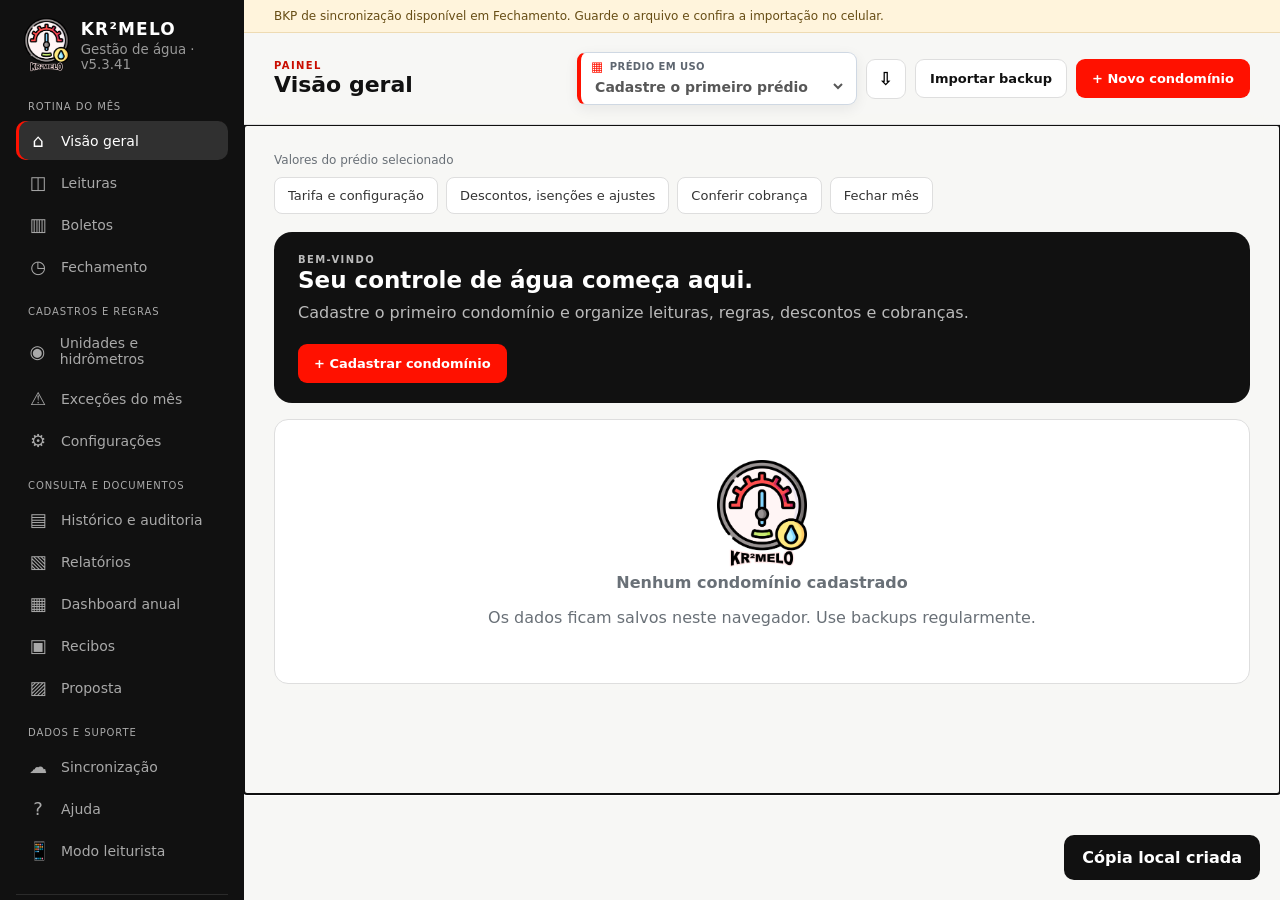
<file: index.html>
<!doctype html>
<html lang="pt-BR">
<head>
  <meta charset="utf-8">
  <meta name="viewport" content="width=device-width,initial-scale=1">
  <meta name="theme-color" content="#111111">
  <meta name="description" content="KR²MELO Gestão de Água — leituras, rateio, boletos, isenções e descontos.">
  <title>KR²MELO · Sincronização por BKP</title>
  <link rel="icon" href="assets/logo.png">
  <link rel="manifest" href="manifest.webmanifest">
  <link rel="stylesheet" href="styles.css">
<link rel="stylesheet" href="preview.css"></head>
<body>
  <div class="app-shell">
    <aside class="sidebar" id="sidebar">
      <a class="brand" href="#dashboard" aria-label="KR²MELO início">
        <img src="assets/logo.png" alt="Logotipo KR²MELO">
        <span><strong>KR²MELO</strong><small>Gestão de água · v5.3.41</small></span>
      </a>
      <nav aria-label="Navegação principal">
        <a href="#dashboard" data-route="dashboard"><span>⌂</span> Visão geral</a>
        <a href="#leituras" data-route="leituras"><span>◫</span> Leituras</a>
        <a href="#fechamento" data-route="fechamento"><span>◷</span> Fechamento</a>
        <a href="#historico" data-route="historico"><span>▤</span> Histórico e auditoria</a>
        <a href="#unidades" data-route="unidades"><span>◉</span> Unidades e hidrômetros</a>
        <a href="#excecoes" data-route="excecoes"><span>⚠</span> Exceções do mês</a>
        <a href="#relatorios" data-route="relatorios"><span>▧</span> Relatórios</a>
        <a href="#proposta" data-route="proposta"><span>▨</span> Proposta</a>
        <a href="#anual" data-route="anual"><span>▦</span> Dashboard anual</a>
        <a href="#recibos" data-route="recibos"><span>▣</span> Recibos</a>
        <a href="#boletos" data-route="boletos"><span>▥</span> Boletos</a>
        <a href="#configuracoes" data-route="configuracoes"><span>⚙</span> Configurações</a>
        <a href="#sincronizacao" data-route="sincronizacao"><span>☁</span> Sincronização</a>
        <a href="#ajuda" data-route="ajuda"><span>?</span> Ajuda</a>
        <a href="./mobile.html"><span>📱</span> Modo leiturista</a>
      </nav>
      <div class="sidebar-foot"><span class="status-dot"></span> Dados neste dispositivo</div>
    </aside>

    <div class="main-area">
      <header class="topbar">
        <button class="menu-btn" id="menuBtn" aria-label="Abrir menu">☰</button>
        <div class="page-heading"><p class="eyebrow" id="pageEyebrow">PAINEL</p><h1 id="pageTitle">Visão geral</h1></div>
        <div class="top-actions">
          <label class="block-picker global-building-picker" title="Troque de prédio sem sair da tela atual"><span><b>▦</b> Prédio em uso</span><select id="blockSelect" aria-label="Selecionar prédio"></select></label>
          <button class="icon-btn" id="exportBtn" title="Baixar backup" aria-label="Baixar backup">⇩</button>
          <button class="secondary" id="importBackupBtn" type="button">Importar backup</button>
          <button class="primary" id="newBlockBtn" type="button">+ Novo condomínio</button>
        </div>
        <nav class="mobile-shortcuts" aria-label="Atalhos no celular">
          <a href="#ajuda" data-mobile-shortcut="help"><span aria-hidden="true">?</span> Ajuda</a>
          <a href="./mobile.html" data-mobile-shortcut="reader"><span aria-hidden="true">📱</span> Leiturista</a>
        </nav>
      </header>
      <main id="app" tabindex="-1"></main>
    </div>
  </div>

  <dialog id="modal"><form method="dialog" id="modalForm"><div id="modalContent"></div></form></dialog>
  <input type="file" id="importInput" accept="application/json" hidden>
  <div class="toast" id="toast" role="status" aria-live="polite"></div>
  <script src="sync.js"></script>
  <script src="financial.js"></script>
  <script src="auditor.js"></script>
  <script src="app.js"></script>
<script src="preview.js"></script></body>
</html>
</file>
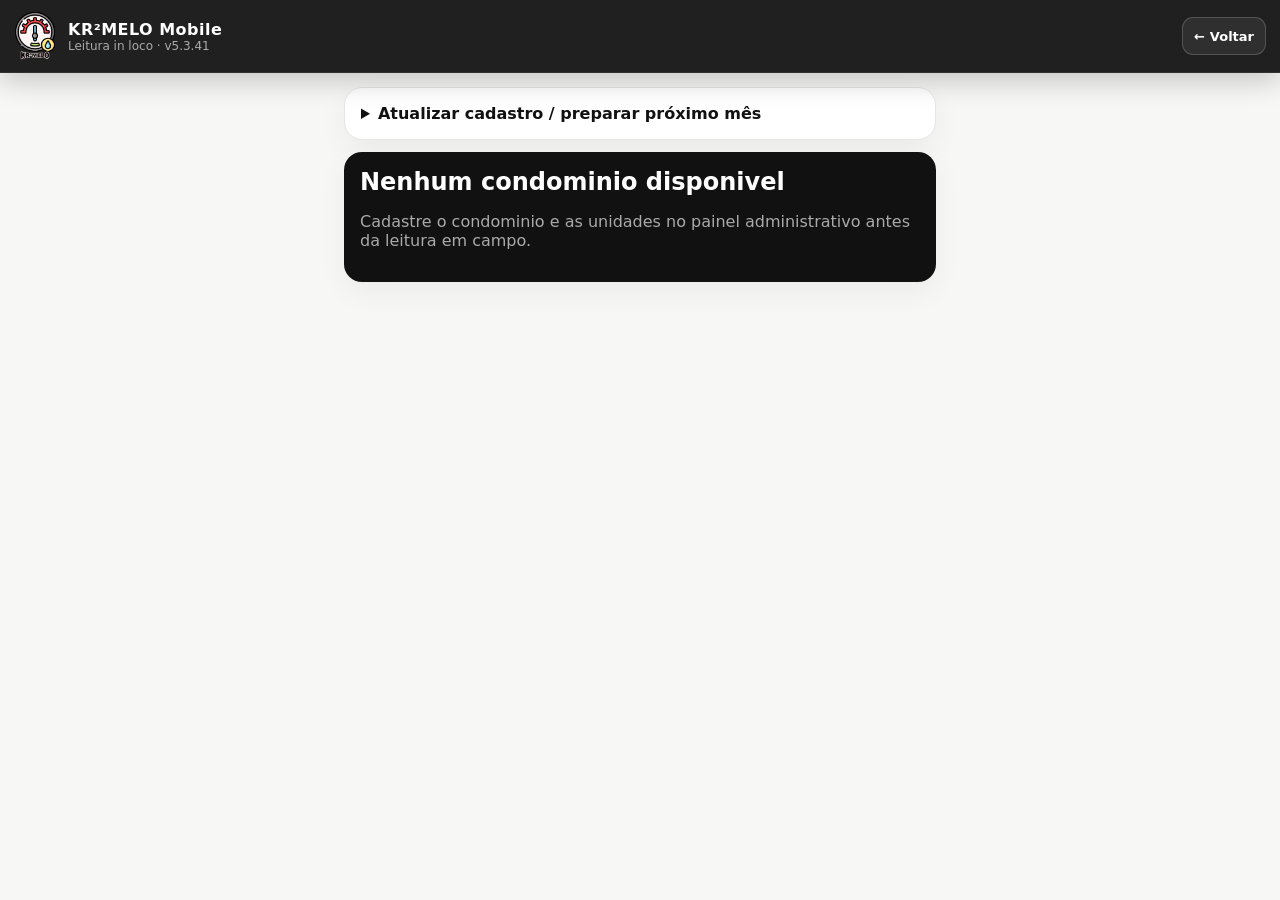
<file: mobile.html>
<!doctype html>
<html lang="pt-BR">
<head>
  <meta charset="utf-8">
  <meta name="viewport" content="width=device-width,initial-scale=1,maximum-scale=1">
  <meta name="theme-color" content="#111111">
  <meta name="description" content="KR²MELO Mobile · Leitura de hidrômetros em campo.">
  <title>KR²MELO Mobile · Leitura in loco v5.3.41</title>
  <link rel="manifest" href="manifest.webmanifest">
  <link rel="icon" href="assets/logo.png">
  <link rel="stylesheet" href="mobile.css">
</head>
<body>
  <header class="m-top">
    <img src="assets/logo.png" alt="KR²MELO">
    <div class="m-title"><strong>KR²MELO Mobile</strong><small>Leitura in loco · v5.3.41</small></div>
    <a class="back-system" href="index.html" aria-label="Voltar para o sistema">← <span>Voltar</span></a>
  </header>
  <main id="mobileApp"></main>
  <input type="file" id="mobileImportInput" accept="application/json,.json" hidden>
  <div class="toast" id="toast" role="status" aria-live="polite"></div>
  <script src="sync.js"></script>
  <script src="financial.js"></script>
  <script src="mobile.js"></script>
</body>
</html>
</file>
<file: styles.css>
:root{
  --red:#ff1100;--red-dark:#c90d00;--ink:#111;--paper:#f7f7f5;--card:#fff;--line:#dedede;
  --muted:#697077;--green:#15966b;--green-soft:#eaf8f1;--amber:#a96900;--amber-soft:#fff5df;
  --danger-soft:#fff0ef;--blue:#176eb0;--blue-soft:#eaf4fd;--shadow:0 12px 35px rgba(17,17,17,.08);
  font-family:Inter,ui-sans-serif,system-ui,-apple-system,"Segoe UI",sans-serif;color:var(--ink);background:var(--paper)
}
*{box-sizing:border-box}body{margin:0;min-width:320px;background:var(--paper)}button,input,select,textarea{font:inherit}button{cursor:pointer}.app-shell{display:grid;grid-template-columns:244px minmax(0,1fr);min-height:100vh}.sidebar{position:sticky;top:0;height:100vh;background:var(--ink);color:#fff;padding:26px 16px;display:flex;flex-direction:column}.brand{display:flex;align-items:center;gap:12px;color:#fff;text-decoration:none;padding:0 8px 26px}.brand img{width:45px;height:54px;object-fit:contain}.brand strong{font-size:17px;letter-spacing:.07em}.brand small{display:block;color:#999;margin-top:3px}.sidebar nav{display:grid;gap:6px}.sidebar nav a{color:#a9a9a9;text-decoration:none;padding:11px 13px;border-radius:10px;display:flex;gap:13px;align-items:center;font-weight:700;font-size:14px}.sidebar nav a:hover,.sidebar nav a.active{color:#fff;background:#282828}.sidebar nav a.active{box-shadow:inset 3px 0 var(--red)}.sidebar nav span{font-size:18px;width:20px;text-align:center}.sidebar-foot{margin-top:auto;padding:14px 9px;color:#888;font-size:12px;border-top:1px solid #2b2b2b}.status-dot{display:inline-block;width:7px;height:7px;background:#53d99f;border-radius:50%;margin-right:7px}.main-area{min-width:0}.topbar{height:92px;background:rgba(247,247,245,.94);backdrop-filter:blur(12px);border-bottom:1px solid var(--line);padding:16px 30px;display:flex;align-items:center;gap:18px;position:sticky;top:0;z-index:10}.page-heading{min-width:0}.topbar h1{margin:1px 0 0;font-size:22px}.eyebrow{margin:0;color:var(--red-dark);font-weight:900;letter-spacing:.14em;font-size:10px}.top-actions{margin-left:auto;display:flex;gap:9px;align-items:center}.block-picker{display:grid;font-size:10px;color:var(--muted);gap:2px;background:#fff;border:1px solid var(--line);padding:6px 11px;border-radius:9px}.block-picker select{border:0;background:transparent;font:700 13px inherit;min-width:155px;outline:0}.menu-btn{display:none;background:transparent;border:0;font-size:22px}.primary,.secondary,.danger,.icon-btn,.ghost{border:0;border-radius:9px;font-weight:800;font-size:13px}.primary{background:var(--red);color:#fff;padding:12px 16px}.primary:hover{background:var(--red-dark)}.secondary{background:#fff;border:1px solid var(--line);padding:11px 14px;color:var(--ink)}.danger{background:var(--danger-soft);color:var(--red-dark);padding:11px 14px}.ghost{background:transparent;color:var(--ink);padding:7px 9px}.icon-btn{width:40px;height:40px;background:#fff;border:1px solid var(--line);font-size:18px}.pill{display:inline-flex;align-items:center;gap:5px;border-radius:999px;padding:5px 8px;font-size:11px;font-weight:850;background:#eee;color:#555}.pill.ok{background:var(--green-soft);color:#08724e}.pill.warn{background:var(--amber-soft);color:#815400}.pill.danger{background:var(--danger-soft);color:var(--red-dark)}.pill.info{background:var(--blue-soft);color:var(--blue)}main{padding:28px 30px 64px;max-width:1560px;margin:auto}.hero{background:var(--ink);color:#fff;border-radius:18px;padding:28px 30px;display:flex;justify-content:space-between;align-items:center;gap:18px;overflow:hidden;position:relative}.hero:after{content:"";position:absolute;width:260px;height:260px;border:60px solid var(--red);border-radius:50%;right:-125px;top:-125px;opacity:.88}.hero>div{position:relative;z-index:1}.hero h2{margin:0 0 8px;font-size:27px}.hero p{margin:0;color:#bbb;line-height:1.5}.hero .secondary{position:relative;z-index:1}.metrics{display:grid;grid-template-columns:repeat(4,minmax(0,1fr));gap:14px;margin:16px 0}.metric,.card{background:var(--card);border:1px solid var(--line);border-radius:14px;box-shadow:var(--shadow)}.metric{padding:20px}.metric.red{border-top:3px solid var(--red)}.metric.green{border-top:3px solid var(--green)}.metric .label{color:var(--muted);font-size:11px;font-weight:800;letter-spacing:.035em;text-transform:uppercase}.metric strong{display:block;font-size:24px;margin:10px 0 4px;overflow-wrap:anywhere}.metric small{color:var(--muted);line-height:1.35}.grid-2{display:grid;grid-template-columns:1.45fr 1fr;gap:16px}.grid-3{display:grid;grid-template-columns:repeat(3,1fr);gap:16px}.card{padding:20px}.card-head{display:flex;justify-content:space-between;align-items:center;gap:10px;margin-bottom:16px}.card h3{margin:0;font-size:16px}.muted{color:var(--muted)}.empty{text-align:center;padding:40px;color:var(--muted)}.section-actions{display:flex;justify-content:space-between;align-items:center;gap:12px;margin-bottom:16px}.section-actions h2{margin:0;font-size:20px}.button-row{display:flex;gap:8px;flex-wrap:wrap}.bar-list,.activity,.alert-list{display:grid;gap:10px}.bar-row{display:grid;grid-template-columns:86px minmax(80px,1fr) 72px;align-items:center;gap:12px;font-size:13px}.bar{height:8px;background:#eee;border-radius:99px;overflow:hidden}.bar i{display:block;height:100%;background:var(--red);border-radius:99px}.activity-item{display:grid;grid-template-columns:10px 1fr auto;gap:12px;padding:12px 0;border-bottom:1px solid #eee;align-items:center}.activity-item:last-child{border:0}.activity-item i{width:8px;height:8px;border-radius:50%;background:var(--red)}.activity-item small{color:var(--muted)}.table-wrap{overflow:auto;background:#fff;border:1px solid var(--line);border-radius:14px;box-shadow:var(--shadow)}table{width:100%;border-collapse:collapse;min-width:880px}th{text-align:left;background:#f1f1ef;color:#666;font-size:10px;letter-spacing:.08em;text-transform:uppercase;padding:13px}td{padding:10px 12px;border-top:1px solid #eee;font-size:13px;vertical-align:middle}td input,td select{width:100%;min-width:80px;padding:9px;border:1px solid transparent;border-radius:7px;background:#f5f5f3}td input:focus,td select:focus{outline:2px solid rgba(255,17,0,.2);border-color:var(--red)}tfoot td{font-weight:850;background:#fafafa}.value{font-weight:850;white-space:nowrap}.row-actions{display:flex;gap:6px}.row-actions button{padding:7px 9px}.reading-issue td{background:var(--danger-soft)!important}.reading-issue.warn td{background:var(--amber-soft)!important}.row-alert td{background:#fffbea}.settings,.form-grid{display:grid;grid-template-columns:1fr 1fr;gap:14px}.field{display:grid;gap:6px}.field.full,.form-foot{grid-column:1/-1}.field label,.field>span{font-size:12px;color:var(--muted);font-weight:800}.field input,.field textarea,.field select,dialog input,dialog textarea,dialog select{padding:11px;border:1px solid var(--line);border-radius:8px;background:#fff;width:100%}.field input:focus,.field textarea:focus,.field select:focus{outline:2px solid rgba(255,17,0,.17);border-color:var(--red)}.form-foot{display:flex;justify-content:flex-end;gap:8px;margin-top:6px}.form-note{color:var(--muted);font-size:12px;line-height:1.45}.water-rate-card{border-left:4px solid var(--red);margin-bottom:16px}.water-rate-grid{display:grid;grid-template-columns:1.4fr repeat(4,minmax(0,1fr));gap:14px;align-items:end}.water-rate-grid small{display:block;color:var(--muted);font-size:10px;font-weight:800;text-transform:uppercase;letter-spacing:.05em}.water-rate-grid strong{display:block;font-size:20px;margin-top:5px}.water-rate-grid strong.ok{color:var(--green)}.water-rate-grid strong.bad{color:var(--red-dark)}.water-rate-grid strong.neutral{color:var(--muted)}.info-box{border-left:4px solid var(--blue);background:var(--blue-soft);padding:13px 15px;border-radius:10px;margin:14px 0;color:#174c76;font-size:13px;line-height:1.5}.warning-box{border-left:4px solid #e8a500;background:var(--amber-soft);padding:13px 15px;border-radius:10px;margin:14px 0;color:#775000;font-size:13px;line-height:1.5}.danger-box{border-left:4px solid var(--red);background:var(--danger-soft);padding:13px 15px;border-radius:10px;margin:14px 0;color:#7b150d;font-size:13px;line-height:1.5}.rule-summary{display:flex;gap:10px;flex-wrap:wrap;margin:12px 0}.rule-summary .pill{padding:7px 10px}.adjustment{color:#08724e;font-weight:800}.fine-editor{display:grid;gap:7px}.fine-row{display:grid;grid-template-columns:80px 1.2fr 120px;gap:8px;align-items:center}.history-list{display:grid;gap:12px}.history-row{background:#fff;border:1px solid var(--line);border-radius:13px;padding:18px;display:flex;align-items:center;gap:18px}.history-date{width:54px;height:54px;border-radius:12px;background:var(--ink);color:#fff;display:grid;place-content:center;text-align:center}.history-date strong{font-size:18px}.history-date small{font-size:9px;text-transform:uppercase}.history-data{display:flex;gap:26px;margin-left:auto}.history-data span{display:grid;gap:3px}.history-data small{color:var(--muted)}.history-actions{display:flex;gap:8px}.alert-item{border:1px solid var(--line);border-left:4px solid var(--blue);border-radius:10px;padding:12px}.alert-item.warn{border-left-color:#e9a400;background:#fffaf0}.alert-item.danger{border-left-color:var(--red);background:var(--danger-soft)}.alert-item.ok{border-left-color:var(--green);background:var(--green-soft)}.alert-item strong,.alert-item small{display:block}.alert-item small{margin-top:4px;color:var(--muted)}.close-result{display:grid;grid-template-columns:1fr 1fr;gap:10px;margin:18px 0}.close-result span{border:1px solid var(--line);background:#fafafa;border-radius:10px;padding:12px}.close-result b{display:block;margin-top:4px}.help-grid{display:grid;grid-template-columns:1fr 1fr;gap:16px}.help-card h3{margin-top:0}.help-card p,.help-card li{line-height:1.58}.simple-calc{background:#111;color:#fff;border-radius:14px;padding:18px;margin:12px 0}.resident-note{background:#fff7e6;border:1px solid #ffe1a3;border-radius:12px;padding:14px;margin:12px 0}.billing-controls{margin-bottom:22px}.billing-preview{display:grid;gap:18px}.bill-group-title{font-weight:900;letter-spacing:.08em;text-transform:uppercase;margin:8px 0 0}.cover-sheet{background:#fff;border:1px solid var(--line);box-shadow:var(--shadow);padding:10mm;display:grid;grid-template-rows:1fr 1fr;gap:5mm;aspect-ratio:297/210;position:relative}.cover-half{border:1.5px solid #111;padding:9mm;display:grid;align-content:space-between;position:relative;overflow:hidden}.cover-half:after{content:"";position:absolute;right:-50px;top:-60px;width:150px;height:150px;border:35px solid var(--red);border-radius:50%;opacity:.12}.cover-half header{display:flex;align-items:center;gap:14px}.cover-half header img{width:70px;height:60px;object-fit:contain}.cover-half h1{margin:2px 0 4px;font-size:24px}.cover-half h2{margin:0;font-size:19px}.cover-kv{display:grid;grid-template-columns:repeat(4,1fr);gap:8px;margin-top:10px}.cover-kv span{border:1px solid #ddd;border-radius:8px;padding:8px;font-size:10px}.cover-kv b{display:block;font-size:9px;color:#666;text-transform:uppercase;margin-bottom:4px}.cover-stamp{background:#111;color:#fff;border-radius:12px;padding:10px;display:flex;justify-content:space-between;align-items:center}.cover-stamp strong{font-size:20px}.provider-services{display:grid;grid-template-columns:1fr 1fr;gap:7px;font-size:11px}.provider-services span{border-bottom:1px dotted #aaa;padding-bottom:3px}.cut-line-horizontal{position:absolute;left:0;right:0;top:50%;border-top:1.2px dashed #555}.block-summary-page{background:#fff;border:1px solid var(--line);box-shadow:var(--shadow);padding:12mm;aspect-ratio:297/210;break-after:page;page-break-after:always}.summary-grid{display:grid;grid-template-columns:repeat(4,1fr);gap:12px;margin-top:18px}.summary-grid div{border:1px solid #ddd;border-radius:10px;padding:14px}.summary-grid small{display:block;color:#777;text-transform:uppercase;font-weight:800}.summary-grid strong{display:block;font-size:21px;margin-top:6px}.bill-page{background:#fff;border:1px solid var(--line);box-shadow:var(--shadow);padding:10mm;display:grid;grid-template-columns:1fr 1fr;grid-template-rows:1fr 1fr;gap:3mm;aspect-ratio:297/210;position:relative}.bill-page-group-label{position:absolute;left:5mm;top:2mm;font-size:7pt;font-weight:800;color:#666}.bill-copy{position:relative;border:1.5px solid #111;min-width:0;display:flex;flex-direction:column;font-family:Arial,sans-serif;font-size:7.5px;overflow:hidden}.bill-copy-tag{position:absolute;right:5px;top:23px;font-size:5.5px;color:#666;letter-spacing:.06em}.bill-head{display:grid;grid-template-columns:1.15fr 1fr;background:#e5e5e5;font-size:10px}.bill-head>*{padding:5px 8px}.bill-head strong{border-right:1px dotted #555}.bill-head b{text-align:center}.bill-resident{display:grid;grid-template-columns:1.15fr 1fr;padding:5px 8px;gap:10px}.bill-resident span,.bill-lines span{font-weight:700}.bill-resident strong{font-size:7px}.bill-copy h3{margin:2px 8px 5px;font-size:8.5px;display:flex;justify-content:space-between}.bill-copy h3 b{font-size:10px}.bill-lines{display:grid;grid-template-columns:1.6fr .55fr .65fr;margin:0 8px;line-height:1.38}.bill-lines small{text-align:center}.bill-lines b{text-align:right;border-bottom:1px dotted #777;white-space:nowrap}.bill-total{display:grid;grid-template-columns:1.6fr .55fr .65fr;background:#ddd;padding:4px 8px;margin-top:3px}.bill-total span{text-align:center}.bill-total b{text-align:right}.bill-notes{display:grid;grid-template-columns:42px 1fr;border-top:1px solid #111;border-bottom:1px solid #111;margin-top:4px}.bill-notes>strong{display:grid;place-items:center;background:#ddd;font-size:8px}.bill-notes p{margin:0;padding:2px 6px;border-bottom:1px solid #aaa;font-size:5.5px}.bill-notes p:last-child{border-bottom:0}.bill-copy footer{margin-top:auto;text-align:center;padding:5px 12px 3px}.bill-copy footer div{border-bottom:1px solid #111;height:16px}.bill-copy footer small{font-size:5.5px}.bill-adjustment{color:#0d724f}.receipt-layout{display:grid;grid-template-columns:.9fr 1.1fr;gap:16px}.receipt-preview{font-family:Arial,sans-serif;border:1.5px solid #111;padding:18mm;min-height:440px;position:relative}.receipt-preview h2{text-align:center;margin:0 0 30px;letter-spacing:.16em}.receipt-preview p{line-height:1.8;font-size:15px}.receipt-signature{display:block;max-height:62px;max-width:180px;object-fit:contain;margin:36px auto 0}.receipt-preview footer{text-align:center}.receipt-preview footer div{border-bottom:1px solid #111;max-width:280px;margin:0 auto 6px}.finance-summary{display:grid;grid-template-columns:repeat(6,1fr);gap:10px}.finance-summary div{border:1px solid var(--line);border-radius:10px;padding:12px}.finance-summary small{display:block;color:var(--muted);font-size:10px;text-transform:uppercase;font-weight:800}.finance-summary strong{display:block;margin-top:5px;font-size:18px}.search-card{margin:16px 0}.search-card input{width:100%;padding:12px;border:1px solid var(--line);border-radius:9px;background:#fff}.notice-list{display:grid;gap:8px}.no-print{display:block}dialog{border:0;border-radius:15px;padding:0;width:min(720px,calc(100% - 28px));box-shadow:0 30px 100px #0005}dialog::backdrop{background:#111a;backdrop-filter:blur(3px)}.modal-inner{padding:24px}.modal-inner h2{margin:0 0 6px}.modal-inner>p{color:var(--muted);margin:0 0 18px}.modal-actions{display:flex;justify-content:flex-end;gap:9px;margin-top:20px}.toast{position:fixed;right:20px;bottom:20px;background:var(--ink);color:#fff;padding:13px 18px;border-radius:10px;transform:translateY(110px);opacity:0;transition:.25s;z-index:30;max-width:min(540px,calc(100vw - 40px));font-weight:750}.toast.show{transform:none;opacity:1}.toast.error{background:var(--red-dark)}
@media(max-width:1050px){.finance-summary{grid-template-columns:repeat(3,1fr)}.water-rate-grid{grid-template-columns:1fr 1fr 1fr}.water-rate-grid .field{grid-column:1/-1}}
@media(max-width:900px){.app-shell{grid-template-columns:1fr}.sidebar{position:fixed;z-index:20;width:244px;transform:translateX(-100%);transition:.25s}.sidebar.open{transform:none}.menu-btn{display:block}.topbar{padding:14px 18px}.top-actions .primary{font-size:0}.top-actions .primary:after{content:"+";font-size:18px}.metrics{grid-template-columns:1fr 1fr}.grid-2,.grid-3,.settings,.receipt-layout{grid-template-columns:1fr}main{padding:20px 18px 50px}.bill-page{grid-template-columns:1fr;grid-template-rows:auto;aspect-ratio:auto;padding:12px}.bill-copy{min-height:270px}.cover-sheet,.block-summary-page{aspect-ratio:auto}.cover-kv,.summary-grid{grid-template-columns:1fr 1fr}.history-row{flex-wrap:wrap}.history-data{margin:0;width:100%;justify-content:space-between}}
@media(max-width:560px){.topbar{height:auto;flex-wrap:wrap}.top-actions{width:100%}.block-picker{flex:1}.block-picker select{min-width:0}.metrics,.finance-summary{grid-template-columns:1fr}.hero{padding:23px;align-items:flex-start;flex-direction:column}.hero h2{font-size:22px}.form-grid{grid-template-columns:1fr}.field.full,.form-foot{grid-column:auto}.section-actions{align-items:flex-start;flex-direction:column}.bar-row{grid-template-columns:70px 1fr 55px}.cover-kv,.summary-grid{grid-template-columns:1fr}.history-actions{width:100%}.history-actions button{flex:1}.water-rate-grid{grid-template-columns:1fr}.fine-row{grid-template-columns:1fr}.rule-table td{min-width:130px}}
@media print{@page{size:A4 landscape;margin:8mm}body{background:#fff}.sidebar,.topbar,.no-print,.section-actions button,.row-actions{display:none!important}.app-shell{display:block}main{padding:0;max-width:none}.card,.table-wrap{box-shadow:none}.table-wrap{overflow:visible}table{min-width:0}.cover-sheet{width:281mm;height:194mm;aspect-ratio:auto;padding:0;border:0;box-shadow:none;gap:0;break-after:page;page-break-after:always}.cover-half{border:1.2pt solid #111;margin:0;height:97mm;padding:7mm}.cover-kv span{font-size:7pt}.cover-half h1{font-size:18pt}.cover-half h2{font-size:13pt}.block-summary-page{width:281mm;height:194mm;aspect-ratio:auto;padding:10mm;border:0;box-shadow:none}.summary-grid strong{font-size:17pt}.bill-page{width:281mm;height:194mm;aspect-ratio:auto;padding:0;border:0;box-shadow:none;gap:3mm;grid-template-columns:1fr 1fr;grid-template-rows:1fr 1fr;break-after:page;page-break-after:always}.bill-page:last-child{break-after:auto;page-break-after:auto}.bill-copy{break-inside:avoid}.receipt-preview{border:0;padding:0;min-height:0}.receipt-layout{display:block}.history-actions,.history-row .danger{display:none!important}}


/* ===================== KR²MELO v5.1 — Histórico e operação ===================== */
.tabs{display:flex;flex-wrap:wrap;gap:8px;margin:16px 0}.tab-button{background:#fff;border:1px solid var(--line);padding:10px 13px;border-radius:9px;font:700 13px inherit;cursor:pointer}.tab-button.active{background:var(--ink);border-color:var(--ink);color:#fff}.history-row-v51{align-items:center}.history-row-v51 .history-actions{display:flex;gap:8px;margin-left:16px;flex-wrap:wrap}.analysis-kpis{display:grid;grid-template-columns:repeat(4,1fr);gap:12px;margin:12px 0}.analysis-kpis>div{background:#fafafa;border:1px solid var(--line);border-radius:10px;padding:14px}.analysis-kpis small{display:block;color:var(--muted);font-weight:700;font-size:11px;text-transform:uppercase}.analysis-kpis strong{display:block;font-size:22px;margin-top:5px}.history-chart{display:flex;height:220px;align-items:flex-end;gap:9px;padding:20px 10px 0;border:1px solid var(--line);background:#fafafa;border-radius:12px;overflow-x:auto}.history-bar{height:100%;min-width:46px;display:flex;flex-direction:column;align-items:center;justify-content:flex-end;gap:6px;font-size:10px;color:var(--muted)}.history-bar-fill{width:20px;background:var(--red);border-radius:6px 6px 2px 2px;min-height:4px}.history-bar b{font-size:10px;color:var(--ink)}.compact-field{min-width:240px}.technical-table input,.technical-table select,.finance-table input,.finance-table select{min-width:120px}.snapshot-list{display:grid;gap:6px;margin-top:12px}.snapshot-list small{color:var(--muted);padding:7px 9px;background:#fafafa;border-radius:7px}.alert-item{display:flex;align-items:center;justify-content:space-between;gap:12px}.alert-item>div{display:grid;gap:4px}.alert-list.big{display:grid;gap:10px}.alert-list.big .alert-item{padding:13px;border-left:4px solid var(--line)}.alert-list.big .alert-item.danger{border-left-color:var(--red);background:#fff0ef}.alert-list.big .alert-item.warn{border-left-color:#f0a000;background:#fff8e8}.alert-list.big .alert-item.ok{border-left-color:var(--green);background:#eefaf5}.finance-table .row-actions{white-space:nowrap}.technical-table{min-width:1750px}.finance-table{min-width:1550px}@media(max-width:900px){.analysis-kpis{grid-template-columns:1fr 1fr}.history-row-v51{align-items:flex-start}.history-row-v51 .history-actions{margin:0;width:100%}.compact-field{width:100%}}@media(max-width:560px){.analysis-kpis{grid-template-columns:1fr}.tabs{display:grid;grid-template-columns:1fr 1fr}.tab-button{width:100%}}


/* v5.1.2 — seleção e limpeza segura de leituras */
.reading-bulk-actions{display:flex;align-items:center;justify-content:space-between;gap:14px;margin:0 0 16px;padding:14px 16px}.reading-bulk-actions>div:first-child{display:grid;gap:4px}.reading-bulk-actions small{color:var(--muted);font-size:12px;line-height:1.4}.reading-check{width:44px;text-align:center}.reading-check input{width:17px;height:17px;min-width:0;accent-color:var(--red);cursor:pointer}.reading-bulk-actions button:disabled{cursor:not-allowed;opacity:.48}.table-wrap tr:has(input[data-reading-select]:checked) td{background:#fff8f7}@media(max-width:760px){.reading-bulk-actions{align-items:flex-start;flex-direction:column}.reading-bulk-actions .button-row{width:100%}.reading-bulk-actions .button-row button{flex:1 1 175px}}@media print{.reading-bulk-actions{display:none!important}}

.modal-inner a.secondary{align-items:center;justify-content:center;text-decoration:none}


/* ===================== KR²MELO v5.1.4 — impressão e layout refinados ===================== */
.closing-refresh-status{display:block;margin-top:4px;font-size:11px;font-weight:700;color:var(--green)}
.closing-refresh-status.muted{color:var(--muted);font-weight:600}

/* Boletos: grade de corte explícita e conteúdo distribuído para leitura confortável. */
.bill-page.bill-page-with-cuts{padding:0;gap:0;overflow:hidden;background:#fff;position:relative}
.bill-page-with-cuts .bill-copy{border:0.55pt solid #111;border-radius:0;box-shadow:none;padding:4.8mm 5.2mm 4mm;font-size:8.7px;line-height:1.25;z-index:1;background:#fff}
.bill-page-with-cuts .bill-copy-tag{top:4.6mm;right:5.2mm;font-size:6.3px;letter-spacing:.08em;color:#767676}
.bill-page-with-cuts .bill-head{grid-template-columns:1fr 1.12fr;background:#f0f0f0;font-size:11px;border-bottom:1px solid #111}
.bill-page-with-cuts .bill-head>*{padding:3.1mm 3.5mm}
.bill-page-with-cuts .bill-head b{font-size:9.4px}
.bill-party{display:grid;grid-template-columns:72px 1fr;gap:2px 8px;padding:3mm 0 2.4mm;border-bottom:1px solid #c7c7c7}
.bill-party span{font-size:7.2px;font-weight:900;letter-spacing:.03em;color:#333}
.bill-party strong{font-size:9.1px}
.bill-party small{grid-column:1/-1;font-size:7px;color:#555;font-weight:800}
.bill-reading-grid{display:grid;grid-template-columns:repeat(3,1fr);gap:2mm;padding:3mm 0}
.bill-reading-grid>div{border:1px solid #bdbdbd;border-radius:2mm;padding:2.1mm 2.4mm;background:#fafafa;display:grid;gap:1px}
.bill-reading-grid span{font-size:6.5px;font-weight:900;color:#333}
.bill-reading-grid small{font-size:6.3px;color:#666}
.bill-reading-grid b{font-size:10px;text-align:right;white-space:nowrap}
.bill-charge-list{display:grid;border-top:1px solid #111;border-bottom:1px solid #111}
.bill-charge-line{display:grid;grid-template-columns:1fr auto;gap:6px;align-items:center;padding:1.65mm 0;border-bottom:1px dotted #8f8f8f;font-size:8.2px}
.bill-charge-line:last-child{border-bottom:0}
.bill-charge-line span{font-weight:800}.bill-charge-line b{font-size:8.7px;white-space:nowrap;text-align:right}.bill-charge-line.bill-condo-net{background:#f2f2f2;margin:0 -2mm;padding-left:2mm;padding-right:2mm}.bill-charge-line.bill-adjustment{color:#08724e}
.bill-page-with-cuts .bill-total{grid-template-columns:1fr .86fr auto;align-items:center;margin:2.6mm 0 0;padding:2.25mm 2.5mm;background:#1a1a1a;color:#fff;font-size:9px}
.bill-page-with-cuts .bill-total b{font-size:11.2px;white-space:nowrap;text-align:right}.bill-page-with-cuts .bill-total span{text-align:center;font-size:7px;font-weight:700}
.bill-copy-bottom{margin-top:auto}
.bill-page-with-cuts .bill-notes{margin-top:auto;grid-template-columns:36px 1fr;min-height:12mm;border-color:#111}
.bill-page-with-cuts .bill-notes>strong{font-size:7.5px}.bill-page-with-cuts .bill-notes p{font-size:6.2px;line-height:1.25;padding:1.2mm 2mm}
.bill-page-with-cuts .bill-signature{margin-top:auto;text-align:center;padding-top:6mm}.bill-page-with-cuts .bill-signature div{border-bottom:1px solid #111;height:10mm}.bill-page-with-cuts .bill-signature small{display:block;margin-top:1.5mm;font-size:6.2px;font-weight:800}
.bill-cut-guide{position:absolute;z-index:4;pointer-events:none;color:#555;font:700 6.5pt Arial,sans-serif;letter-spacing:.08em;background:#fff;padding:1mm 1.5mm}
.bill-cut-guide-v{left:50%;top:2mm;bottom:2mm;transform:translateX(-50%);border-left:1.3pt dashed #555;writing-mode:vertical-rl;text-orientation:mixed;display:flex;align-items:center;justify-content:center}
.bill-cut-guide-h{top:50%;left:2mm;right:2mm;transform:translateY(-50%);border-top:1.3pt dashed #555;text-align:center}
.bill-page-with-cuts .bill-page-group-label{z-index:5;background:#fff;padding:0 1.5mm;color:#555}

/* Relatório: tela organizada e versão compacta para uma única A4 retrato. */
.monthly-report{display:grid;gap:12px}.report-print-header{display:flex;justify-content:space-between;align-items:flex-end;gap:18px;padding:4px 2px 2px}.report-print-header h2{margin:3px 0;font-size:22px}.report-print-header p{margin:0;color:var(--muted)}.report-print-meta{display:grid;gap:4px;text-align:right;font-size:12px;color:var(--muted)}.report-print-meta b{color:var(--ink)}.report-table-wrap{margin-top:0!important}.monthly-report-table{min-width:1020px}.report-print-footer{display:none}
@media print{
  .monthly-report{display:block!important;width:194mm!important;min-height:281mm!important;margin:0!important;color:#111!important;font-family:Arial,sans-serif}
  .monthly-report .section-actions{display:none!important}.monthly-report .report-print-header{display:flex!important;padding:0 0 2.2mm!important;border-bottom:1.2pt solid #111!important;margin-bottom:2.2mm!important}.monthly-report .report-print-header .eyebrow{font-size:6.3pt!important}.monthly-report .report-print-header h2{font-size:15pt!important;margin:1mm 0!important}.monthly-report .report-print-header p,.monthly-report .report-print-meta{font-size:7pt!important}.monthly-report .report-print-meta{gap:1.2mm!important}
  .monthly-report .water-rate-card{border:0.8pt solid #111!important;border-left:3pt solid #ff1100!important;border-radius:2mm!important;padding:2.4mm 3mm!important;margin:0 0 2.2mm!important;box-shadow:none!important}.monthly-report .water-rate-card .card-head{margin-bottom:1.7mm!important}.monthly-report .water-rate-card h3{font-size:9pt!important}.monthly-report .water-rate-card .muted{font-size:6.6pt!important}.monthly-report .water-rate-card .pill{font-size:6.3pt!important;padding:1.1mm 1.6mm!important}.monthly-report .water-rate-grid{grid-template-columns:repeat(4,1fr)!important;gap:2mm!important}.monthly-report .water-rate-grid .field{display:none!important}.monthly-report .water-rate-grid>div small{font-size:5.8pt!important}.monthly-report .water-rate-grid>div strong{font-size:8.8pt!important;margin-top:.5mm!important}
  .monthly-report .finance-summary{grid-template-columns:repeat(6,1fr)!important;gap:1.5mm!important;margin:0 0 2.2mm!important}.monthly-report .finance-summary div{border:0.55pt solid #a9a9a9!important;border-radius:1.5mm!important;padding:1.8mm!important}.monthly-report .finance-summary small{font-size:5.3pt!important}.monthly-report .finance-summary strong{font-size:7.7pt!important;margin-top:.7mm!important}
  .monthly-report .report-table-wrap{border:0!important;border-radius:0!important;box-shadow:none!important;overflow:visible!important}.monthly-report .monthly-report-table{width:100%!important;min-width:0!important;table-layout:fixed!important;border-collapse:collapse!important;font-size:5.45pt!important}.monthly-report .monthly-report-table th{font-size:5pt!important;padding:1.25mm .65mm!important;background:#111!important;color:#fff!important;line-height:1.05!important}.monthly-report .monthly-report-table td{padding:1.05mm .65mm!important;font-size:5.45pt!important;line-height:1.05!important;white-space:nowrap!important;overflow:hidden!important;text-overflow:ellipsis!important}.monthly-report .monthly-report-table th:nth-child(1),.monthly-report .monthly-report-table td:nth-child(1){width:10%}.monthly-report .monthly-report-table th:nth-child(2),.monthly-report .monthly-report-table td:nth-child(2){width:17%;white-space:normal!important}.monthly-report .monthly-report-table th:nth-child(n+3),.monthly-report .monthly-report-table td:nth-child(n+3){width:9.125%;text-align:right!important}.monthly-report .monthly-report-table tfoot td{font-size:5.55pt!important;font-weight:900!important;background:#eee!important}.monthly-report .report-print-footer{display:block!important;border-top:.5pt solid #999!important;margin-top:1.5mm!important;padding-top:1mm!important;font-size:5.5pt!important;color:#555!important;text-align:center!important}
  .bill-page.bill-page-with-cuts{width:281mm!important;height:194mm!important;min-height:194mm!important;break-after:page!important;page-break-after:always!important}.bill-page-with-cuts .bill-copy{font-size:8.7pt!important}.bill-page-with-cuts .bill-head{font-size:11pt!important}.bill-page-with-cuts .bill-head b{font-size:9.4pt!important}.bill-party strong{font-size:9.1pt!important}.bill-reading-grid b{font-size:10pt!important}.bill-charge-line{font-size:8.2pt!important}.bill-charge-line b{font-size:8.7pt!important}.bill-page-with-cuts .bill-total{font-size:9pt!important}.bill-page-with-cuts .bill-total b{font-size:11.2pt!important}
}

/* ===================== KR²MELO v5.3.1 — grampo e capas simplificadas ===================== */
.cover-sheet-v531 .cover-front{align-content:center}
.cover-sheet-v531 .cover-front header{margin-bottom:10mm}
.cover-simple-kv{display:grid;grid-template-columns:1fr;gap:7mm;max-width:170mm}
.cover-simple-kv span{border:1.2pt solid #111;border-left:5pt solid var(--red);border-radius:3mm;padding:5mm 7mm;font-size:18pt;background:#fff}
.cover-simple-kv b{display:block;font-size:8.5pt;color:#555;text-transform:uppercase;letter-spacing:.08em;margin-bottom:2mm}
.cover-sheet-v531 .cover-back{align-content:center;text-align:center}
.cover-sheet-v531 .cover-back header{justify-content:center}
.cover-sheet-v531 .cover-back .provider-services{max-width:150mm;margin:8mm auto 0}
.cover-back-inverted{transform:rotate(180deg);transform-origin:center}

.bill-page-with-cuts .bill-copy{
  padding-left:8.5mm!important;
}
.bill-page-with-cuts .bill-copy:before{
  content:"";
  position:absolute;
  left:2.3mm;
  top:8mm;
  bottom:8mm;
  width:3.2mm;
  border-left:1.4pt solid #b9b9b9;
  opacity:.95;
  pointer-events:none;
}
.bill-page-with-cuts .bill-copy:after{
  content:"";
  position:absolute;
  left:1.65mm;
  top:50%;
  width:4.6mm;
  height:4.6mm;
  border:1.2pt solid #b9b9b9;
  border-radius:50%;
  background:#fff;
  transform:translateY(-50%);
  pointer-events:none;
}
.bill-page-with-cuts .bill-copy-tag{right:3.8mm!important}

@media print{
  .cover-sheet-v531 .cover-half{height:97mm!important}
  .cover-sheet-v531 .cover-front{align-content:center!important}
  .cover-simple-kv span{font-size:18pt!important;padding:5mm 7mm!important}
  .cover-simple-kv b{font-size:8.5pt!important}
  .cover-back-inverted{transform:rotate(180deg)!important;transform-origin:center!important}
  .bill-page-with-cuts .bill-copy{padding-left:8.5mm!important}
  .bill-page-with-cuts .bill-copy:before{border-left:1.4pt solid #b9b9b9!important}
}

/* Regra final: mantém a área de grampo mesmo após os perfis compactos de impressão. */
.bill-page-with-cuts .bill-copy{padding-left:8.5mm!important}
.bill-page-with-cuts .bill-copy:before{
  content:""!important;
  position:absolute!important;
  left:2.3mm!important;
  top:8mm!important;
  bottom:8mm!important;
  width:3.2mm!important;
  border-left:1.4pt solid #b9b9b9!important;
  opacity:.95!important;
}
.bill-page-with-cuts .bill-copy:after{
  content:""!important;
  position:absolute!important;
  left:1.65mm!important;
  top:50%!important;
  width:4.6mm!important;
  height:4.6mm!important;
  border:1.2pt solid #b9b9b9!important;
  border-radius:50%!important;
  background:#fff!important;
  transform:translateY(-50%)!important;
}


/* ===================== KR²MELO v5.1.5 — impressão segura de boletos =====================
   A grade usa trilhas com altura rígida e conteúdo compacto; evita que a segunda linha
   cresça além da A4 e seja recortada pelo navegador. */
.bill-page.bill-page-with-cuts{
  display:grid;
  grid-template-columns:repeat(2,minmax(0,1fr));
  grid-template-rows:repeat(2,minmax(0,1fr));
  align-items:stretch;
  justify-items:stretch;
  overflow:hidden;
}
.bill-page-with-cuts .bill-copy{
  min-width:0;
  min-height:0;
  height:100%;
  overflow:hidden;
  padding:3mm 3.8mm 2.5mm;
  line-height:1.12;
}
.bill-page-with-cuts .bill-head{min-height:8.2mm;font-size:9.7px}
.bill-page-with-cuts .bill-head>*{padding:2.2mm 2.7mm}
.bill-page-with-cuts .bill-head b{font-size:8.25px}
.bill-page-with-cuts .bill-copy-tag{top:3.2mm;right:3.8mm;font-size:5.6px}
.bill-party{grid-template-columns:58px minmax(0,1fr);gap:1px 5px;padding:1.7mm 0 1.55mm}
.bill-party span{font-size:6.35px}.bill-party strong{font-size:8.15px;min-width:0;overflow-wrap:anywhere;white-space:normal}.bill-party small{font-size:5.95px}
.bill-reading-grid{gap:1.3mm;padding:1.75mm 0}
.bill-reading-grid>div{min-width:0;padding:1.25mm 1.35mm;border-radius:1.45mm}
.bill-reading-grid span{font-size:5.7px}.bill-reading-grid small{font-size:5.45px}.bill-reading-grid b{font-size:8.6px}
.bill-charge-list{min-height:0}
.bill-charge-line{min-height:4.1mm;gap:4px;padding:.7mm 0;font-size:6.85px;line-height:1.1}
.bill-charge-line span{min-width:0;overflow-wrap:anywhere}.bill-charge-line b{font-size:7.4px}
.bill-charge-line.bill-condo-net{margin:0 -1.35mm;padding-left:1.35mm;padding-right:1.35mm}
.bill-page-with-cuts .bill-total{min-height:7.5mm;margin:1.45mm 0 0;padding:1.35mm 1.55mm;font-size:7.2px}
.bill-page-with-cuts .bill-total span{font-size:5.7px}.bill-page-with-cuts .bill-total b{font-size:9.4px}
.bill-page-with-cuts .bill-notes{min-height:10mm;margin-top:auto;grid-template-columns:27px minmax(0,1fr)}
.bill-page-with-cuts .bill-notes>strong{font-size:6.25px}.bill-page-with-cuts .bill-notes p{font-size:5.05px;line-height:1.12;padding:.75mm 1.25mm;white-space:normal;overflow-wrap:anywhere}
.bill-page-with-cuts .bill-signature{margin-top:auto;padding-top:2.1mm}.bill-page-with-cuts .bill-signature div{height:6.6mm}.bill-page-with-cuts .bill-signature small{margin-top:.9mm;font-size:5.35px}
.bill-cut-guide{z-index:10;font-size:5.8pt;padding:.45mm 1.1mm}
.bill-cut-guide-v{top:0;bottom:0;border-left:1pt dashed #555}
.bill-cut-guide-h{left:0;right:0;border-top:1pt dashed #555}
.bill-page-with-cuts .bill-page-group-label{top:.8mm;left:1.5mm;font-size:5.5pt}

@media print{
  @page{size:A4 landscape;margin:8mm}
  html,body{width:100%;height:auto!important;overflow:visible!important}
  .bill-page.bill-page-with-cuts{
    width:281mm!important;
    height:194mm!important;
    min-height:194mm!important;
    max-height:194mm!important;
    grid-template-columns:repeat(2,minmax(0,1fr))!important;
    grid-template-rows:repeat(2,minmax(0,1fr))!important;
    overflow:hidden!important;
    break-inside:avoid-page!important;
    break-after:page!important;
    page-break-inside:avoid!important;
    page-break-after:always!important;
  }
  .bill-page-with-cuts .bill-copy{
    min-height:0!important;
    height:100%!important;
    overflow:hidden!important;
    padding:3mm 3.8mm 2.5mm!important;
  }
  .bill-page-with-cuts .bill-head{font-size:9.7pt!important}.bill-page-with-cuts .bill-head b{font-size:8.25pt!important}
  .bill-party strong{font-size:8.15pt!important}.bill-reading-grid b{font-size:8.6pt!important}
  .bill-charge-line{font-size:6.85pt!important}.bill-charge-line b{font-size:7.4pt!important}
  .bill-page-with-cuts .bill-total{font-size:7.2pt!important}.bill-page-with-cuts .bill-total b{font-size:9.4pt!important}
}

/* ===================== KR²MELO v5.1.6 — impressão com cores fortes =====================
   Perfil de alto contraste: não depende apenas de áreas preenchidas para manter
   legibilidade quando a impressora reduz ou ignora gráficos de plano de fundo. */
@media print {
  html, body, .bill-page, .bill-copy, .bill-copy * {
    -webkit-print-color-adjust: exact !important;
    print-color-adjust: exact !important;
    color-adjust: exact !important;
  }

  .bill-page.bill-page-with-cuts {
    background: #fff !important;
  }

  .bill-page-with-cuts .bill-copy {
    color: #000 !important;
    border: 1.1pt solid #000 !important;
    background: #fff !important;
  }

  .bill-page-with-cuts .bill-head {
    background: #e4e4e4 !important;
    border-top: 2.2pt solid #ff1100 !important;
    border-bottom: 1.2pt solid #000 !important;
  }
  .bill-page-with-cuts .bill-head strong,
  .bill-page-with-cuts .bill-head b,
  .bill-page-with-cuts .bill-copy-tag {
    color: #000 !important;
    font-weight: 900 !important;
  }

  .bill-party {
    border-bottom: .9pt solid #000 !important;
  }
  .bill-party span,
  .bill-party strong,
  .bill-party small,
  .bill-reading-grid span,
  .bill-reading-grid small,
  .bill-reading-grid b,
  .bill-charge-line span,
  .bill-charge-line b {
    color: #000 !important;
  }
  .bill-party span,
  .bill-reading-grid span,
  .bill-charge-line span {
    font-weight: 900 !important;
  }
  .bill-party strong,
  .bill-reading-grid b,
  .bill-charge-line b {
    font-weight: 900 !important;
  }

  .bill-reading-grid > div {
    background: #f0f0f0 !important;
    border: .8pt solid #111 !important;
  }
  .bill-charge-list {
    border-top: 1.1pt solid #000 !important;
    border-bottom: 1.1pt solid #000 !important;
  }
  .bill-charge-line {
    border-bottom: .55pt dotted #222 !important;
  }
  .bill-charge-line.bill-condo-net {
    background: #dfdfdf !important;
  }
  .bill-charge-line.bill-adjustment,
  .bill-charge-line.bill-adjustment span,
  .bill-charge-line.bill-adjustment b {
    color: #006b42 !important;
    font-weight: 900 !important;
  }

  .bill-page-with-cuts .bill-total {
    background: #111 !important;
    color: #fff !important;
    border: 1.2pt solid #000 !important;
  }
  .bill-page-with-cuts .bill-total strong,
  .bill-page-with-cuts .bill-total span,
  .bill-page-with-cuts .bill-total b {
    color: #fff !important;
    font-weight: 900 !important;
  }

  .bill-page-with-cuts .bill-notes,
  .bill-page-with-cuts .bill-notes > strong {
    border-color: #000 !important;
  }
  .bill-page-with-cuts .bill-notes > strong {
    background: #e5e5e5 !important;
    color: #000 !important;
    font-weight: 900 !important;
  }
  .bill-page-with-cuts .bill-notes p {
    color: #000 !important;
    border-bottom-color: #555 !important;
    font-weight: 700 !important;
  }
  .bill-page-with-cuts .bill-signature div {
    border-bottom: 1.15pt solid #000 !important;
  }
  .bill-page-with-cuts .bill-signature small {
    color: #000 !important;
    font-weight: 900 !important;
  }

  .bill-cut-guide,
  .bill-page-with-cuts .bill-page-group-label {
    color: #000 !important;
    background: #fff !important;
    font-weight: 900 !important;
  }
  .bill-cut-guide-v {
    border-left: 1.45pt dashed #000 !important;
  }
  .bill-cut-guide-h {
    border-top: 1.45pt dashed #000 !important;
  }
}

/* ===================== KR²MELO v5.1.7 — Acesso completo no celular ===================== */
.mobile-shortcuts{display:none}
@media(max-width:900px){
  html,body{overflow-x:hidden}
  .sidebar{
    inset:0 auto 0 0;
    height:100dvh;
    max-height:100dvh;
    max-width:calc(100vw - 32px);
    overflow-y:auto;
    overflow-x:hidden;
    -webkit-overflow-scrolling:touch;
    overscroll-behavior:contain;
    scrollbar-width:thin;
    scrollbar-color:#555 #111;
    padding-bottom:18px;
  }
  .sidebar nav{padding-bottom:14px}
  .sidebar-foot{margin-top:18px;flex:0 0 auto}
  .mobile-shortcuts{
    position:fixed;
    left:12px;
    right:12px;
    bottom:max(12px,env(safe-area-inset-bottom));
    z-index:19;
    display:grid;
    grid-template-columns:1fr 1fr;
    gap:8px;
    padding:8px;
    border:1px solid #d6d6d6;
    border-radius:15px;
    background:rgba(255,255,255,.97);
    box-shadow:0 12px 34px rgba(17,17,17,.18);
    backdrop-filter:blur(10px);
  }
  .mobile-shortcuts a{
    display:flex;
    align-items:center;
    justify-content:center;
    gap:7px;
    min-height:44px;
    border-radius:10px;
    background:#111;
    color:#fff;
    text-decoration:none;
    font-size:13px;
    font-weight:850;
  }
  .mobile-shortcuts a:last-child{background:var(--red)}
  main{padding-bottom:132px}
}
@media print{.mobile-shortcuts{display:none!important}}


/* ===================== KR²MELO v5.2 — Nuvem, reset e dashboard anual ===================== */
.sync-grid,.annual-grid{align-items:start}.sync-hero .pill{display:inline-flex}.annual-controls{display:flex;align-items:end;justify-content:space-between;gap:16px}.annual-controls .field{min-width:180px}.annual-bars{display:grid;gap:13px}.annual-bar-row{display:grid;grid-template-columns:44px 1fr 84px;align-items:center;gap:10px;font-size:13px}.annual-bar{height:12px;background:#ececec;border-radius:99px;overflow:hidden}.annual-bar i{display:block;height:100%;background:var(--red);border-radius:99px}.annual-bar-row>b{text-align:right;font-size:12px}.annual-summary{display:grid;gap:12px;margin:0}.annual-summary div{display:flex;justify-content:space-between;gap:14px;padding:12px;border:1px solid var(--line);border-radius:10px;background:#fafafa}.annual-summary dt{font-weight:700;color:var(--muted)}.annual-summary dd{margin:0;font-weight:900}.sync-setup-card ol{margin:10px 0 0;padding-left:20px;line-height:1.65}.sync-setup-card code{background:#f0f0f0;padding:2px 5px;border-radius:4px}.danger-zone{border:1px solid #f0b2ac;background:#fff4f2;border-radius:11px;padding:14px}.danger-zone p{color:#7d3028;margin:6px 0 12px}.danger-zone ul{margin:10px 0 14px;padding-left:20px;line-height:1.55}.reset-total-card{border-color:#f0b2ac}.reset-total-card .card-head{margin-bottom:10px}.annual-table-card{margin-top:16px}.annual-table td,.annual-table th{white-space:nowrap}
@media(max-width:700px){.annual-controls{display:grid;align-items:stretch}.annual-controls .field{min-width:0}.annual-bar-row{grid-template-columns:38px 1fr 72px}.sync-grid,.annual-grid{grid-template-columns:1fr}.sync-hero{flex-direction:column;align-items:flex-start}.annual-hero .button-row{width:100%}.annual-hero .button-row>*{flex:1}}
@media print{.annual-print-document .hero,.annual-print-document .annual-controls,.annual-print-document .button-row,.annual-print-document .no-print{display:none!important}.annual-print-document{font-family:Arial,sans-serif}.annual-print-document .metrics{grid-template-columns:repeat(4,1fr);gap:5mm;margin:0 0 4mm}.annual-print-document .metric{padding:4mm;box-shadow:none}.annual-print-document .grid-2{grid-template-columns:1fr 1fr;gap:4mm}.annual-print-document .card,.annual-print-document .table-wrap{box-shadow:none}.annual-print-document .annual-bar-row{font-size:9pt;gap:3mm}.annual-print-document .annual-table{min-width:0;font-size:7.6pt}.annual-print-document .annual-table th,.annual-print-document .annual-table td{padding:2.2mm 1.4mm}.annual-print-document .annual-table-card{margin-top:4mm}}


/* ===================== KR²MELO v5.2.1 — Relatórios históricos e recibos em meia A4 ===================== */
.report-period-controls{display:flex;align-items:flex-end;justify-content:flex-end;gap:12px;flex-wrap:wrap}.report-period-field{min-width:300px;margin:0}.report-period-field select{min-width:300px}.report-context-note{display:flex;align-items:center;gap:10px;flex-wrap:wrap;border:1px solid var(--line);border-left:4px solid #1377c8;border-radius:10px;padding:11px 14px;margin:0 0 12px;background:#f7fbff}.report-context-note.current{border-left-color:#168957;background:#f5fcf8}.report-context-note strong{font-size:13px}.report-context-note span{font-size:12px;color:var(--muted)}.report-dates{display:flex;flex-wrap:wrap;gap:8px 16px;padding:10px 12px;border:1px solid var(--line);border-radius:9px;background:#fff;margin:0 0 10px;font-size:12px}.report-coverage-static .water-rate-grid{grid-template-columns:repeat(4,1fr)}
@media(max-width:760px){.report-period-controls{width:100%;align-items:stretch}.report-period-field,.report-period-field select{width:100%;min-width:0}.report-period-controls .button-row{width:100%}.report-period-controls .button-row button{flex:1 1 150px}.report-dates{display:grid;grid-template-columns:1fr}.report-context-note{align-items:flex-start;flex-direction:column}}
@media print{.report-period-controls,.report-context-note{display:none!important}.monthly-report .report-dates{display:flex!important;gap:1.3mm 2.8mm!important;padding:1.2mm 1.6mm!important;border:.45pt solid #aaa!important;border-radius:0!important;margin:0 0 1.8mm!important;font-size:5.7pt!important}.monthly-report .report-dates span{font-size:5.7pt!important}.monthly-report .report-coverage-static .water-rate-grid{grid-template-columns:repeat(4,1fr)!important}.monthly-report .report-coverage-static .water-rate-grid>div{display:block!important}}
.tariff-preview{display:grid;grid-template-columns:repeat(3,1fr);gap:10px}.tariff-preview div{border:1px solid var(--line);border-radius:8px;background:#fafafa;padding:12px;text-align:center}.tariff-preview small{display:block;color:var(--muted);font-weight:800;text-transform:uppercase;font-size:11px}.tariff-preview strong{display:block;margin-top:4px;font-size:18px}@media(max-width:560px){.tariff-preview{grid-template-columns:1fr}}
.proposal-document{width:min(210mm,100%);min-height:297mm;margin:0 auto;background:#fff;border:1px solid var(--line);box-shadow:var(--shadow);padding:18mm;color:#111;font-family:Arial,sans-serif}.proposal-header{display:flex;justify-content:space-between;align-items:flex-start;border-bottom:2px solid #111;padding-bottom:10mm;margin-bottom:10mm}.proposal-header img{width:58px;height:70px;object-fit:contain}.proposal-header div{display:flex;align-items:center;gap:12px;font-weight:900;letter-spacing:.08em}.proposal-header aside{text-align:right;display:grid;gap:3px}.proposal-header aside strong{text-transform:uppercase;font-size:16px}.proposal-header aside small{color:#555}.proposal-hero{border-left:5px solid var(--red);padding-left:8mm;margin-bottom:9mm}.proposal-hero h1{font-size:25px;line-height:1.16;margin:3mm 0}.proposal-hero p{font-size:13px;line-height:1.55;margin:0}.proposal-grid{display:grid;grid-template-columns:1fr 1fr;gap:8mm;margin:8mm 0}.proposal-grid h2,.proposal-services h2,.proposal-benefit h2,.proposal-conditions h2{font-size:15px;margin:0 0 4mm;text-transform:uppercase;letter-spacing:.04em}.proposal-grid li{margin:0 0 2.2mm;line-height:1.4}.proposal-services{border:1px solid #ddd;border-radius:8px;padding:7mm;margin:8mm 0}.proposal-services div{display:grid;grid-template-columns:1fr 1fr;gap:3mm}.proposal-services span{border-left:3px solid var(--red);background:#fafafa;padding:3mm;font-weight:700;font-size:12px}.proposal-benefit,.proposal-conditions{margin:8mm 0}.proposal-benefit p,.proposal-conditions p{line-height:1.58;margin:0}.proposal-signatures{display:grid;grid-template-columns:1fr 1fr;gap:18mm;margin-top:16mm;align-items:end}.proposal-signatures div{text-align:center}.proposal-signatures div:before{content:"";display:block;border-top:1.3px solid #111;margin-bottom:2mm}.proposal-signatures img{display:block;max-width:58mm;max-height:22mm;object-fit:contain;margin:0 auto -1mm}.proposal-signatures span{font-weight:800;font-size:11px;text-transform:uppercase}@media(max-width:760px){.proposal-document{padding:10mm;min-height:0}.proposal-header,.proposal-grid,.proposal-services div,.proposal-signatures{grid-template-columns:1fr;display:grid}.proposal-header aside{text-align:left}.proposal-hero h1{font-size:21px}}@media print{@page{size:A4 portrait;margin:9mm}.proposal-document{width:192mm!important;min-height:279mm!important;margin:0!important;border:0!important;box-shadow:none!important;padding:0!important}.proposal-document *{-webkit-print-color-adjust:exact!important;print-color-adjust:exact!important}}
.presentation-letter{padding:20mm 22mm}.letter-title{margin:8mm 0 10mm}.letter-title h1{font-size:24px;line-height:1.2;margin:3mm 0 0}.letter-body{font-size:13.5px;line-height:1.72}.letter-body p{margin:0 0 5mm}.letter-highlight{border:1px solid #ddd;border-left:5px solid var(--red);border-radius:8px;padding:7mm;margin:9mm 0}.letter-highlight h2{font-size:15px;text-transform:uppercase;letter-spacing:.04em;margin:0 0 4mm}.letter-highlight div{display:grid;grid-template-columns:1fr 1fr;gap:3mm}.letter-highlight span{background:#fafafa;border:1px solid #eee;border-radius:6px;padding:3mm;font-weight:700;font-size:12px}.letter-signature{margin-top:13mm;width:86mm;text-align:center}.letter-signature img{max-width:58mm;max-height:22mm;object-fit:contain}.letter-signature div{border-top:1.3px solid #111;margin:0 auto 2mm}.letter-signature strong{display:block;font-size:12px}.letter-signature span{display:block;color:#555;font-size:11px;margin-top:1mm}@media(max-width:760px){.presentation-letter{padding:10mm}.letter-highlight div{grid-template-columns:1fr}.letter-signature{width:100%}}


/* ===================== KR²MELO v5.2.2 — seletor de relatórios sempre visível ===================== */
.report-period-picker{border:2px solid #111;border-left:7px solid #ff1100;border-radius:14px;background:#fff;padding:18px;margin:0 0 18px;box-shadow:0 10px 24px rgba(17,17,17,.08)}
.report-period-picker-head{display:flex;align-items:flex-end;justify-content:space-between;gap:18px;flex-wrap:wrap}
.report-period-picker-head .eyebrow{margin:0 0 4px;color:#ff1100;font-weight:900;letter-spacing:.1em;font-size:11px}
.report-period-picker-head h3{margin:0;font-size:20px;color:#111}
.report-period-picker-head p{margin:5px 0 0;color:var(--muted);font-size:13px}
.report-period-picker .report-period-field{min-width:330px;margin:0}
.report-period-picker .report-period-field span{font-weight:900;color:#111}
.report-period-picker .report-period-field select{min-width:330px;border:2px solid #111;font-weight:800;background:#fff}
.report-period-choices{display:grid;grid-template-columns:repeat(auto-fit,minmax(230px,1fr));gap:10px;margin-top:16px}
.report-period-choice{appearance:none;text-align:left;border:1.5px solid #b9b9b9;border-radius:10px;background:#fff;padding:12px 13px;cursor:pointer;display:grid;gap:4px;min-height:86px;transition:transform .12s ease,border-color .12s ease,box-shadow .12s ease}
.report-period-choice:hover{border-color:#111;box-shadow:0 5px 14px rgba(17,17,17,.12);transform:translateY(-1px)}
.report-period-choice.active{border:2px solid #ff1100;background:#fff5f3;box-shadow:0 5px 14px rgba(255,17,0,.15)}
.report-period-choice strong{font-size:15px;color:#111}
.report-period-choice small{font-size:11px;color:var(--muted);line-height:1.25}
.report-choice-tag{display:inline-flex;align-items:center;justify-content:center;width:max-content;min-width:64px;padding:3px 7px;border-radius:999px;background:#111;color:#fff;font-size:9px;font-weight:900;letter-spacing:.08em}
.report-period-choice.active .report-choice-tag{background:#ff1100}
.report-history-empty{display:flex;flex-direction:column;gap:3px;margin-top:14px;padding:11px 13px;border:1px dashed #a8a8a8;border-radius:9px;background:#fafafa;color:#444;font-size:12px}
.report-history-empty strong{color:#111}
@media(max-width:760px){.report-period-picker{padding:14px;border-left-width:5px}.report-period-picker-head{align-items:stretch}.report-period-picker .report-period-field,.report-period-picker .report-period-field select{width:100%;min-width:0}.report-period-choices{grid-template-columns:1fr}.report-period-choice{min-height:76px}}
@media print{.report-period-picker{display:none!important}}

/* ===================== Boletos iguais, observações e recibos ===================== */
.billing-unit-notes{margin-top:14px;padding:0;border:0;box-shadow:none;background:transparent}
.billing-unit-notes .card-head{margin-bottom:10px}
.billing-unit-notes table{min-width:720px}
.billing-unit-notes textarea{width:100%;min-height:54px;resize:vertical;border:1px solid var(--line);border-radius:8px;padding:9px;background:#fff}

.bill-page.bill-page-with-cuts{
  grid-template-columns:repeat(2,50%)!important;
  grid-template-rows:repeat(2,50%)!important;
  gap:0!important;
  padding:0!important;
  align-items:stretch!important;
  justify-items:stretch!important;
}
.bill-page-with-cuts .bill-copy{
  width:100%!important;
  height:100%!important;
  min-width:0!important;
  min-height:0!important;
  border:.75pt solid #111!important;
  padding:3.2mm 3.8mm 2.8mm!important;
  display:flex!important;
  flex-direction:column!important;
  overflow:hidden!important;
}
.bill-page-with-cuts .bill-copy>*{min-width:0}
.bill-page-with-cuts .bill-cut-guide-v{left:50%!important;top:0!important;bottom:0!important;border-left:1.1pt dashed #333!important}
.bill-page-with-cuts .bill-cut-guide-h{top:50%!important;left:0!important;right:0!important;border-top:1.1pt dashed #333!important}
.bill-page-with-cuts .bill-notes{
  min-height:18mm!important;
  margin-top:auto!important;
  grid-template-columns:30px minmax(0,1fr)!important;
}
.bill-page-with-cuts .bill-notes>strong{font-size:7.2px!important}
.bill-page-with-cuts .bill-notes p{
  font-size:6.9px!important;
  line-height:1.22!important;
  padding:.85mm 1.35mm!important;
  white-space:normal!important;
  overflow-wrap:anywhere!important;
}
.bill-page-with-cuts .bill-signature{min-height:18mm!important;padding-top:4mm!important}
.bill-page-with-cuts .bill-charge-line{min-height:4mm!important}

.receipt-preview-branded{
  border:1.4pt solid var(--ink);
  border-top:5pt solid var(--red);
  box-shadow:none;
  background:#fff;
  color:#111;
}
.receipt-brand{display:flex;align-items:center;gap:14px;margin:0 0 18px;border-bottom:1px solid #ddd;padding-bottom:12px}
.receipt-brand img{width:62px;height:74px;object-fit:contain}
.receipt-brand h2{margin:2px 0 0!important;text-align:left!important;letter-spacing:.11em!important;color:#111}
.receipt-preview-branded p{line-height:1.65}
.receipt-preview-branded strong{color:#111}
.receipt-preview-branded footer{margin-top:auto}
.receipt-preview-branded footer div{border-bottom:1.2pt solid #111}
.receipt-preview-branded .receipt-signature{max-height:58px}

@media print{
  .bill-page.bill-page-with-cuts{
    width:281mm!important;
    height:194mm!important;
    max-height:194mm!important;
    grid-template-columns:repeat(2,50%)!important;
    grid-template-rows:repeat(2,50%)!important;
    gap:0!important;
    padding:0!important;
    overflow:hidden!important;
  }
  .bill-page-with-cuts .bill-copy{
    width:100%!important;
    height:100%!important;
    max-height:97mm!important;
    border:.75pt solid #111!important;
    padding:3.2mm 3.8mm 2.8mm!important;
    box-shadow:none!important;
  }
  .bill-page-with-cuts .bill-notes{min-height:18mm!important}
  .bill-page-with-cuts .bill-notes p{font-size:6.9pt!important;line-height:1.18!important}
  .bill-page-with-cuts .bill-notes>strong{font-size:7.2pt!important}
  .receipt-half-page .receipt-preview-branded{
    width:100%!important;
    height:100%!important;
    min-height:0!important;
    margin:0!important;
    padding:8mm 11mm 7mm!important;
    border:1.3pt solid #111!important;
    border-top:5pt solid #ff1100!important;
    display:flex!important;
    flex-direction:column!important;
    background:#fff!important;
    color:#111!important;
    -webkit-print-color-adjust:exact!important;
    print-color-adjust:exact!important;
  }
  .receipt-half-page .receipt-brand{margin-bottom:5mm!important;padding-bottom:3mm!important}
  .receipt-half-page .receipt-brand img{width:20mm!important;height:22mm!important;object-fit:contain!important}
  .receipt-half-page .receipt-preview h2{font-size:15.5pt!important;margin:0!important}
  .receipt-half-page .receipt-preview p{font-size:10.2pt!important;line-height:1.42!important;margin:0 0 3.2mm!important}
  .receipt-half-page .receipt-preview footer{margin-top:auto!important;text-align:center!important}
  .receipt-half-page .receipt-signature{display:block!important;max-height:20mm!important;max-width:62mm!important;object-fit:contain!important;margin:1.5mm auto 1mm!important}
  .receipt-half-page .receipt-preview footer div{border-bottom:1pt solid #111!important;max-width:82mm!important;margin:0 auto 2mm!important}
}

/* Override final v5.3.3: capa mais compacta e área de grampo somente na via do síndico. */
.cover-sheet-v531 .cover-front{
  align-content:start!important;
  padding:6mm 8mm!important;
}
.cover-sheet-v531 .cover-front header{display:none!important}
.cover-simple-kv{
  gap:3.2mm!important;
  max-width:178mm!important;
  margin-top:0!important;
}
.cover-simple-kv span{
  min-height:17mm!important;
  padding:3mm 7mm!important;
  font-size:13.5pt!important;
  line-height:1.18!important;
  overflow:hidden!important;
}
.cover-simple-kv b{
  font-size:7.2pt!important;
  margin-bottom:1.5mm!important;
}
@media print{
  .cover-sheet-v531 .cover-half{height:97mm!important;max-height:97mm!important;overflow:hidden!important}
  .cover-sheet-v531 .cover-front{align-content:start!important;padding:6mm 8mm!important}
  .cover-simple-kv{gap:3.2mm!important;margin-top:0!important;max-width:178mm!important}
  .cover-simple-kv span{min-height:17mm!important;padding:3mm 7mm!important;font-size:13.5pt!important;line-height:1.18!important}
  .cover-simple-kv b{font-size:7.2pt!important;margin-bottom:1.5mm!important}
}
.bill-page-with-cuts .bill-copy-manager{padding-left:8.5mm!important}
.bill-page-with-cuts .bill-copy-manager:before{
  content:""!important;
  position:absolute!important;
  left:2.3mm!important;
  top:8mm!important;
  bottom:8mm!important;
  width:3.2mm!important;
  border-left:1.4pt solid #b9b9b9!important;
  opacity:.95!important;
}
.bill-page-with-cuts .bill-copy-manager:after{
  content:""!important;
  position:absolute!important;
  left:1.65mm!important;
  top:50%!important;
  width:4.6mm!important;
  height:4.6mm!important;
  border:1.2pt solid #b9b9b9!important;
  border-radius:50%!important;
  background:#fff!important;
  transform:translateY(-50%)!important;
}
.bill-page-with-cuts .bill-copy-resident:before,
.bill-page-with-cuts .bill-copy-resident:after{
  content:none!important;
  display:none!important;
}
.extra-charge-editor{width:100%;min-width:180px;resize:vertical;border:1px solid var(--line);border-radius:8px;padding:8px;background:#fff;font:inherit}
.bill-builder{margin-bottom:14px}
.cover-back-only{grid-template-rows:1fr!important}
.cover-back-only .cover-back{height:100%!important}

/* KR²MELO v5.3.8 — Central de lançamentos na tela Leituras */
.adjustment-center{margin:16px 0}
.adjustment-center .card-head{align-items:flex-start;gap:16px}
.adjustment-center .card-head .button-row{justify-content:flex-end}
.adjustment-table{min-width:1320px}
.adjustment-table th{white-space:nowrap}
.adjustment-table td{vertical-align:top}
.adjustment-table input,.adjustment-table select,.adjustment-table textarea{width:100%;min-width:120px;border:1px solid var(--line);background:#fff;border-radius:8px;padding:8px;font-size:12px}
.adjustment-table textarea{min-height:78px;resize:vertical;line-height:1.35}
.adjustment-table select+select,.adjustment-table input+input,.adjustment-table textarea+input{margin-top:7px}
.adjustment-table .extra-charge-editor{font-family:ui-monospace,SFMono-Regular,Menlo,Consolas,monospace;min-width:210px}
.adjustment-table .mini-grid{display:grid;grid-template-columns:1fr 1fr;gap:6px;margin-bottom:7px}
.adjustment-table small.adjustment{color:var(--red-dark);font-weight:800}
@media(max-width:900px){.adjustment-center .card-head{display:block}.adjustment-center .card-head .button-row{justify-content:flex-start;margin-top:10px}.adjustment-table{min-width:1180px}}

/* KR2MELO v5.3.16 - conferencia de multas/outros e estrategia da conta de agua */
.fine-units-card{margin:16px 0;border-left:4px solid var(--red)}
.fine-unit-list{display:grid;grid-template-columns:repeat(auto-fit,minmax(230px,1fr));gap:10px}
.fine-unit-item{display:grid;grid-template-columns:64px minmax(0,1fr) auto;gap:10px;align-items:center;border:1px solid var(--line);border-radius:10px;background:#fff;padding:11px}
.fine-unit-item>strong{font-size:18px;color:var(--red-dark);overflow-wrap:anywhere}
.fine-unit-item b,.fine-unit-item small{display:block;min-width:0}
.fine-unit-item small{color:var(--muted);line-height:1.35;overflow-wrap:anywhere}
.fine-unit-item span{font-weight:900;white-space:nowrap}
.water-strategy-card{margin:-4px 0 16px;border-left:4px solid #1377c8}
.strategy-main{display:grid;gap:12px}
.strategy-main>strong{font-size:15px;line-height:1.45}
.strategy-kpis{display:grid;grid-template-columns:repeat(4,minmax(0,1fr));gap:10px}
.strategy-kpis>div{border:1px solid var(--line);border-radius:10px;background:#fafafa;padding:11px}
.strategy-kpis small{display:block;color:var(--muted);font-size:10px;font-weight:850;text-transform:uppercase;letter-spacing:.04em}
.strategy-kpis b{display:block;margin-top:5px;font-size:17px;overflow-wrap:anywhere}
.strategy-options{display:grid;grid-template-columns:repeat(3,minmax(0,1fr));gap:10px;margin-top:12px}
.strategy-options article{border:1px solid var(--line);border-radius:10px;background:#fff;padding:12px}
.strategy-options b,.strategy-options small{display:block}
.strategy-options small{color:var(--muted);line-height:1.45;margin-top:5px}
.strategy-watch{margin-top:12px;border:1px solid var(--line);border-radius:10px;background:#fff;padding:12px}
.strategy-watch>b{display:block;margin-bottom:8px}
.strategy-watch div{display:flex;gap:8px;flex-wrap:wrap}
.strategy-watch span{border-radius:999px;background:#f1f1ef;padding:6px 9px;font-size:12px;font-weight:800}
@media(max-width:900px){.strategy-kpis{grid-template-columns:1fr 1fr}.strategy-options{grid-template-columns:1fr}.fine-unit-item{grid-template-columns:54px minmax(0,1fr)}.fine-unit-item span{grid-column:1/-1}}
@media(max-width:560px){.strategy-kpis{grid-template-columns:1fr}.fine-unit-list{grid-template-columns:1fr}.water-strategy-card{margin-top:0}}

/* KR2MELO v5.3.17 - checklist, simulador, auditoria e analise */
.status-legend{margin:16px 0}
.status-legend>div:last-child{display:flex;gap:8px;flex-wrap:wrap}
.status-chip{display:inline-flex;align-items:center;border-radius:999px;padding:7px 10px;font-size:12px;font-weight:900;border:1px solid var(--line);background:#fff}
.status-chip.ok{border-color:#b8e6cf;background:#e9f8f1;color:#08724e}
.status-chip.warn{border-color:#f2d28b;background:#fff8e8;color:#805400}
.status-chip.danger{border-color:#f2b0aa;background:#fff0ef;color:#9d1a10}
.status-chip.info{border-color:#b8d9f3;background:#eef7ff;color:#1767a8}
.status-chip.fine{border-color:#f2b0aa;background:#fff4f2;color:#c90d00}
.status-chip.discount{border-color:#d7cdf4;background:#f5f1ff;color:#6043a6}
.closing-checklist{margin:0 0 16px;border-left:4px solid #e9a400}
.checklist-grid,.executive-grid,.simulator-grid,.tariff-samples{display:grid;grid-template-columns:repeat(auto-fit,minmax(150px,1fr));gap:10px}
.checklist-grid>div,.executive-grid>div,.simulator-grid>article,.tariff-samples>div{border:1px solid var(--line);border-radius:10px;background:#fff;padding:12px}
.checklist-grid small,.executive-grid small,.simulator-grid small,.tariff-samples small{display:block;color:var(--muted);font-size:10px;font-weight:850;text-transform:uppercase;letter-spacing:.04em}
.checklist-grid strong,.executive-grid strong,.simulator-grid strong,.tariff-samples strong{display:block;margin-top:5px;font-size:18px;overflow-wrap:anywhere}
.checklist-grid .ok{border-left:4px solid var(--green)}
.checklist-grid .warn{border-left:4px solid #e9a400}
.checklist-grid .danger{border-left:4px solid var(--red)}
.checklist-grid .fine{border-left:4px solid var(--red-dark)}
.checklist-grid .discount{border-left:4px solid #6043a6}
.water-simulator,.manager-insights,.annual-insights{margin:16px 0}
.water-simulator{border-left:4px solid #1377c8}
.simulator-grid article p{margin:6px 0 0;color:var(--muted);font-size:12px;line-height:1.35}
.simulator-table{margin-top:12px}
.report-columns{display:grid;grid-template-columns:repeat(3,minmax(0,1fr));gap:10px;margin-top:12px}
.report-columns article{border:1px solid var(--line);border-radius:10px;background:#fafafa;padding:12px}
.report-columns b,.report-columns p{display:block;margin:0}
.report-columns p{margin-top:6px;color:var(--muted);line-height:1.45}
.settings-v5317{margin-top:14px}
.audit-mini-list{display:grid;gap:8px}
.audit-mini-list>div{display:grid;grid-template-columns:64px minmax(0,1fr) auto;gap:8px;align-items:center;border:1px solid var(--line);border-radius:9px;background:#fafafa;padding:9px}
.audit-mini-list span,.audit-mini-list small{color:var(--muted);font-size:12px;overflow-wrap:anywhere}
.backup-health-card .button-row{margin-top:12px}
.smart-search-result{display:block!important;width:100%;text-align:left;line-height:1.35}
.smart-search-result small{display:block;color:var(--muted);font-weight:700;margin-top:4px}
@media(max-width:900px){.report-columns{grid-template-columns:1fr}.audit-mini-list>div{grid-template-columns:52px minmax(0,1fr)}.audit-mini-list small{grid-column:1/-1}}


/* Relatórios da área Gestão Relatórios: A4 retrato em uma folha */
@media print {
  .monthly-report, #monthlyReportPrint {
    width: 190mm !important;
    max-width: 190mm !important;
    min-height: 277mm !important;
    margin: 0 auto !important;
  }
}

/* KR2MELO v5.3.23 - leitura estimada acessivel no fluxo principal */
.row-actions [data-estimate-unit]{white-space:nowrap}

/* v5.3.23 — Lançamentos e ajustes recolhíveis */
.adjustment-center-head{align-items:center;gap:14px}
.adjustment-head-actions{display:flex;align-items:center;justify-content:flex-end;gap:10px;flex-wrap:wrap}
.adjustment-collapse-btn{width:auto;min-width:112px;padding:9px 12px;display:inline-flex;align-items:center;justify-content:center;gap:7px;white-space:nowrap}
.adjustment-collapse-icon{font-size:15px;line-height:1}
.adjustment-center.is-collapsed{padding-bottom:14px}
.adjustment-center-body[hidden]{display:none!important}
@media(max-width:900px){
  .adjustment-center-head{align-items:flex-start}
  .adjustment-head-actions{width:100%;justify-content:flex-start}
}


/* v5.3.23 — impressão robusta do resumo A4 do síndico, sem pop-up */
@media print {
  @page { size: A4 portrait; margin: 10mm; }
  body.printing-monthly-report * { visibility: hidden !important; }
  body.printing-monthly-report .monthly-report-print-target,
  body.printing-monthly-report .monthly-report-print-target * { visibility: visible !important; }
  body.printing-monthly-report .monthly-report-print-target {
    position: absolute !important;
    left: 0 !important;
    top: 0 !important;
    width: 190mm !important;
    max-width: 190mm !important;
    margin: 0 !important;
    padding: 0 !important;
    background: #fff !important;
    box-shadow: none !important;
    border: 0 !important;
  }
  body.printing-monthly-report .monthly-report-print-target .no-print { display: none !important; }
  body.printing-monthly-report .monthly-report-print-target .table-wrap {
    overflow: visible !important;
    max-height: none !important;
  }
  body.printing-monthly-report .monthly-report-print-target table {
    width: 100% !important;
    table-layout: fixed !important;
  }
}


/* v5.3.23 — Relatório A4 simplificado por apartamento */
.monthly-report-print-simple{display:none}
@media print{
  body.printing-monthly-report .monthly-report-print-target > *{display:none!important}
  body.printing-monthly-report .monthly-report-print-target .monthly-report-print-simple{
    display:block!important;
    visibility:visible!important;
    position:static!important;
    width:100%!important;
  }
  body.printing-monthly-report .monthly-report-print-target .monthly-report-print-simple *{
    visibility:visible!important;
  }
  body.printing-monthly-report .manager-insights,
  body.printing-monthly-report .report-context-note,
  body.printing-monthly-report .report-finance-summary,
  body.printing-monthly-report .report-coverage,
  body.printing-monthly-report .report-dates,
  body.printing-monthly-report .report-table-wrap,
  body.printing-monthly-report .report-print-header,
  body.printing-monthly-report .report-print-footer{
    display:none!important;
  }
  .simple-report-head{
    display:flex!important;
    align-items:flex-end!important;
    justify-content:space-between!important;
    gap:12mm!important;
    margin:0 0 7mm!important;
    padding:0 0 4mm!important;
    border-bottom:1px solid #bbb!important;
  }
  .simple-report-head h2{margin:1mm 0!important;font-size:18px!important}
  .simple-report-head p{margin:0!important}
  .simple-report-meta{font-size:10px!important;white-space:nowrap!important;color:#555!important}
  .simple-monthly-table{
    width:100%!important;
    border-collapse:collapse!important;
    table-layout:auto!important;
    font-size:10px!important;
  }
  .simple-monthly-table th,
  .simple-monthly-table td{
    border:1px solid #cfcfcf!important;
    padding:2.4mm 1.8mm!important;
    text-align:right!important;
    vertical-align:middle!important;
    background:#fff!important;
    color:#111!important;
  }
  .simple-monthly-table th{
    font-size:9px!important;
    text-transform:uppercase!important;
    background:#f3f3f3!important;
  }
  .simple-monthly-table th:first-child,
  .simple-monthly-table td:first-child{text-align:left!important}
  .simple-monthly-table td small{display:block!important;margin-top:.6mm!important;font-size:8px!important;color:#555!important}
  .simple-monthly-table tfoot td{font-weight:800!important;border-top:2px solid #777!important}
}


/* v5.3.23 — Relatório mensal em UMA única folha A4 retrato */
@media print{
  @page{size:A4 portrait;margin:5mm!important}

  body.printing-monthly-report{
    margin:0!important;
    padding:0!important;
    width:200mm!important;
    height:287mm!important;
    overflow:hidden!important;
    background:#fff!important;
  }

  body.printing-monthly-report .monthly-report-print-target{
    width:200mm!important;
    max-width:200mm!important;
    height:287mm!important;
    min-height:0!important;
    max-height:287mm!important;
    overflow:hidden!important;
    margin:0!important;
    padding:0!important;
    transform:none!important;
  }

  body.printing-monthly-report .monthly-report-print-simple{
    width:100%!important;
    height:auto!important;
    max-height:287mm!important;
    overflow:hidden!important;
    page-break-before:avoid!important;
    page-break-after:avoid!important;
    page-break-inside:avoid!important;
    break-before:avoid-page!important;
    break-after:avoid-page!important;
    break-inside:avoid-page!important;
  }

  .simple-report-head{
    margin:0 0 2.5mm!important;
    padding:0 0 2mm!important;
    gap:5mm!important;
    line-height:1.05!important;
  }

  .simple-report-head .eyebrow{
    font-size:7px!important;
    margin:0!important;
  }

  .simple-report-head h2{
    font-size:13px!important;
    line-height:1.05!important;
    margin:.5mm 0!important;
  }

  .simple-report-head p,
  .simple-report-meta{
    font-size:7.5px!important;
    line-height:1.1!important;
  }

  .simple-monthly-table{
    width:100%!important;
    border-collapse:collapse!important;
    table-layout:fixed!important;
    font-size:7.3px!important;
    line-height:1.02!important;
    page-break-inside:avoid!important;
    break-inside:avoid-page!important;
  }

  .simple-monthly-table thead{display:table-header-group!important}
  .simple-monthly-table tfoot{display:table-row-group!important}

  .simple-monthly-table tr{
    height:auto!important;
    page-break-inside:avoid!important;
    break-inside:avoid!important;
  }

  .simple-monthly-table th,
  .simple-monthly-table td{
    padding:1.15mm .8mm!important;
    font-size:7.3px!important;
    line-height:1.02!important;
    white-space:nowrap!important;
  }

  .simple-monthly-table th{
    font-size:6.6px!important;
    letter-spacing:0!important;
  }

  .simple-monthly-table td:first-child,
  .simple-monthly-table th:first-child{
    width:23%!important;
    white-space:normal!important;
  }

  .simple-monthly-table th:nth-child(2),
  .simple-monthly-table td:nth-child(2),
  .simple-monthly-table th:nth-child(3),
  .simple-monthly-table td:nth-child(3){
    width:10.5%!important;
  }

  .simple-monthly-table th:nth-child(4),
  .simple-monthly-table td:nth-child(4){
    width:11%!important;
  }

  .simple-monthly-table th:nth-child(5),
  .simple-monthly-table td:nth-child(5){
    width:13%!important;
  }

  .simple-monthly-table th:nth-child(6),
  .simple-monthly-table td:nth-child(6){
    width:17%!important;
    white-space:normal!important;
  }

  .simple-monthly-table th:nth-child(7),
  .simple-monthly-table td:nth-child(7){
    width:15%!important;
  }

  .simple-monthly-table td small{
    font-size:6.2px!important;
    line-height:1!important;
    margin-top:.25mm!important;
  }

  .simple-monthly-table tfoot td{
    padding-top:1.4mm!important;
    padding-bottom:1.4mm!important;
    font-size:7.4px!important;
  }
}


/* v5.3.23 — refinamento visual A4: cabeçalho e planilha centralizados */
@media print{
  body.printing-monthly-report .monthly-report-print-target{
    display:flex!important;
    align-items:flex-start!important;
    justify-content:center!important;
  }

  body.printing-monthly-report .monthly-report-print-simple{
    margin:0 auto!important;
    max-width:194mm!important;
    width:194mm!important;
  }

  .simple-report-head{
    display:block!important;
    width:100%!important;
    margin:0 auto 3mm!important;
    padding:0 0 2.5mm!important;
    text-align:center!important;
  }

  .simple-report-head > div:first-child{
    width:100%!important;
    text-align:center!important;
  }

  .simple-report-head .eyebrow{
    font-size:8.5px!important;
    line-height:1.1!important;
    text-align:center!important;
  }

  .simple-report-head h2{
    font-size:16px!important;
    line-height:1.1!important;
    margin:.8mm 0!important;
    text-align:center!important;
  }

  .simple-report-head p{
    font-size:9.5px!important;
    line-height:1.15!important;
    text-align:center!important;
  }

  .simple-report-meta{
    display:block!important;
    margin-top:1mm!important;
    font-size:8.5px!important;
    line-height:1.1!important;
    text-align:center!important;
  }

  .simple-monthly-table{
    width:100%!important;
    margin:0 auto!important;
    font-size:8.6px!important;
  }

  .simple-monthly-table th,
  .simple-monthly-table td{
    padding:1.35mm 1mm!important;
    font-size:8.6px!important;
    line-height:1.08!important;
    text-align:center!important;
  }

  .simple-monthly-table th{
    font-size:7.7px!important;
    line-height:1.08!important;
    text-align:center!important;
  }

  .simple-monthly-table th:first-child,
  .simple-monthly-table td:first-child{
    text-align:center!important;
  }

  .simple-monthly-table td small{
    font-size:7.1px!important;
    line-height:1.05!important;
    text-align:center!important;
  }

  .simple-monthly-table tfoot td{
    font-size:8.8px!important;
    line-height:1.08!important;
    text-align:center!important;
  }
}


/* v5.3.23 — seletor global de prédio */
.global-building-picker{
  position:relative;
  min-width:230px;
  padding:6px 10px 7px!important;
  border:1px solid #cfd8e3!important;
  border-left:4px solid var(--red)!important;
  box-shadow:0 4px 14px #11111112;
  background:#fff!important;
}
.global-building-picker>span{
  display:flex;
  align-items:center;
  gap:6px;
  color:#5e6670;
  font-size:10px;
  font-weight:900;
  letter-spacing:.04em;
  text-transform:uppercase;
}
.global-building-picker>span b{
  color:var(--red);
  font-size:13px;
}
.global-building-picker select{
  width:100%;
  min-width:190px!important;
  padding:2px 22px 1px 0!important;
  color:#111!important;
  font-size:14px!important;
  font-weight:900!important;
  cursor:pointer;
}
.global-building-picker:focus-within{
  border-color:#ffb3ad!important;
  box-shadow:0 0 0 3px #ff11001a,0 5px 16px #11111116;
}
@media(max-width:900px){
  .topbar{z-index:30}
  .global-building-picker{min-width:190px}
  .global-building-picker select{min-width:145px!important}
}
@media(max-width:560px){
  .top-actions{align-items:stretch}
  .global-building-picker{
    order:-1;
    flex:1 1 100%!important;
    width:100%;
    min-width:0;
  }
  .global-building-picker select{
    min-width:0!important;
    font-size:15px!important;
  }
}


/* v5.3.23 — Dashboard anual integrado Prédio + Apartamento */
.annual-controls-v5321{display:grid;grid-template-columns:180px minmax(260px,1fr) minmax(260px,1fr);gap:14px;align-items:end}
.annual-controls-v5321 .field{margin:0}
.annual-control-note{min-height:56px;border:1px solid var(--line);border-radius:10px;background:#fafafa;padding:9px 12px;display:flex;flex-direction:column;justify-content:center}
.annual-control-note strong{font-size:10px;text-transform:uppercase;letter-spacing:.08em;color:var(--muted)}
.annual-control-note span{font-size:14px;font-weight:900;margin-top:3px}
.annual-section-title{display:flex;align-items:center;justify-content:space-between;gap:14px;margin:24px 0 10px;padding:0 2px}
.annual-section-title>div{display:flex;align-items:center;gap:10px}
.annual-section-title h3{margin:0;font-size:20px}
.annual-section-kicker{background:#111;color:#fff;border-radius:999px;padding:5px 9px;font-size:10px;font-weight:900;letter-spacing:.08em}
.annual-section-kicker.apt{background:var(--red)}
.annual-unit-metrics .metric{border-top:3px solid #e5e5e5}
.annual-unit-metrics .metric.red{border-top-color:var(--red)}
.annual-bars-unit .annual-bar i{background:linear-gradient(90deg,var(--red),#ff6559)}
.annual-share-list{display:grid;gap:8px}
.annual-share-row{display:grid;grid-template-columns:38px 1fr 68px;align-items:center;gap:10px;border-bottom:1px solid #eee;padding:8px 0}
.annual-share-row>span{font-size:11px;font-weight:900;text-transform:uppercase;color:var(--muted)}
.annual-share-row>div{display:flex;justify-content:space-between;align-items:center;gap:8px}
.annual-share-row>div small{color:var(--muted)}
.annual-share-row>b{text-align:right;font-size:16px;color:var(--red-dark)}
.annual-ranking-list{display:grid;gap:7px}
.annual-ranking-row{width:100%;display:grid;grid-template-columns:42px minmax(160px,1fr) 110px 70px;align-items:center;gap:10px;background:#fff;border:1px solid var(--line);border-radius:10px;padding:10px 12px;text-align:left;color:var(--ink)}
.annual-ranking-row:hover{border-color:#bbb;background:#fafafa}
.annual-ranking-row.active{border-color:var(--red);box-shadow:0 0 0 2px #ff110016}
.annual-ranking-row>div{display:flex;flex-direction:column}
.annual-ranking-row small{color:var(--muted);margin-top:2px}
.annual-ranking-row>b,.annual-ranking-row>span:last-child{text-align:right}
.annual-rank-number{width:34px;height:28px;border-radius:8px;background:#f0f0f0;display:grid;place-items:center;font-size:11px;font-weight:900}
.annual-ranking-row.active .annual-rank-number{background:var(--red);color:#fff}
.annual-unit-table td,.annual-unit-table th{white-space:nowrap}
@media(max-width:900px){.annual-controls-v5321{grid-template-columns:1fr 1fr}.annual-control-note{grid-column:1/-1}.annual-ranking-row{grid-template-columns:42px 1fr 90px 58px}}
@media(max-width:560px){.annual-controls-v5321{grid-template-columns:1fr}.annual-control-note{grid-column:auto}.annual-section-title{align-items:flex-start}.annual-section-title>div{align-items:flex-start;flex-direction:column;gap:5px}.annual-ranking-row{grid-template-columns:36px 1fr 76px}.annual-ranking-row>span:last-child{display:none}.annual-share-row{grid-template-columns:34px 1fr 56px}}

/* v5.3.23 — Pop-up do mês anterior */
.previous-month-launcher{position:fixed;right:22px;bottom:22px;z-index:45;display:flex;align-items:center;gap:9px;border:1px solid #d7d7d7;border-left:4px solid var(--red);border-radius:14px;background:#fff;color:#111;padding:10px 14px 10px 11px;box-shadow:0 12px 30px #1112;cursor:pointer}
.previous-month-launcher[hidden]{display:none!important}
.previous-month-launcher>span{width:32px;height:32px;border-radius:10px;background:var(--red);color:#fff;display:grid;place-items:center;font-size:18px;font-weight:900}
.previous-month-launcher>div{display:flex;flex-direction:column;align-items:flex-start}
.previous-month-launcher small{font-size:9px;color:var(--muted);font-weight:800;text-transform:uppercase;letter-spacing:.05em}
.previous-month-launcher strong{font-size:13px;margin-top:1px}
.previous-month-dialog{width:min(1180px,95vw);max-width:1180px}
.previous-month-dialog::backdrop{background:#1119;backdrop-filter:blur(2px)}
.previous-month-modal-inner{padding:0!important}
.previous-month-popup{padding:22px;max-height:86vh;overflow:auto}
.previous-month-popup-head{display:flex;align-items:flex-start;justify-content:space-between;gap:16px;padding-bottom:15px;border-bottom:1px solid var(--line)}
.previous-month-popup-head h2{font-size:25px;margin:2px 0 5px}
.previous-month-popup-head p{margin:0}
.previous-month-metrics{display:grid;grid-template-columns:repeat(5,1fr);gap:10px;margin:16px 0}
.previous-month-metrics article{border:1px solid var(--line);border-radius:11px;padding:13px;background:#fafafa}
.previous-month-metrics small{display:block;color:var(--muted);font-size:9px;font-weight:850;text-transform:uppercase;letter-spacing:.04em}
.previous-month-metrics strong{display:block;font-size:18px;margin:6px 0 3px}
.previous-month-metrics span{font-size:10px;color:var(--muted)}
.previous-month-metrics .up,.prev-up{color:#b3261e!important;font-weight:800}
.previous-month-metrics .down,.prev-down{color:#08724e!important;font-weight:800}
.previous-month-table-wrap{overflow:auto;border:1px solid var(--line);border-radius:11px}
.previous-month-table{min-width:960px;margin:0}
.previous-month-table th{font-size:10px;white-space:nowrap;background:#f4f4f4}
.previous-month-table td{font-size:11px;white-space:nowrap}
.previous-month-popup-foot{display:flex;align-items:center;justify-content:space-between;gap:15px;margin-top:15px}
.previous-month-popup-foot>small{max-width:660px;color:var(--muted);line-height:1.4}
@media(max-width:900px){.previous-month-metrics{grid-template-columns:repeat(2,1fr)}.previous-month-popup-foot{align-items:flex-start;flex-direction:column}}
@media(max-width:560px){.previous-month-launcher{right:12px;bottom:12px;padding:8px 10px}.previous-month-launcher>div small{display:none}.previous-month-popup{padding:15px}.previous-month-metrics{grid-template-columns:1fr 1fr}.previous-month-popup-head h2{font-size:21px}}


/* v5.3.23 — rateio 0 m³ e boletos A4 paisagem */
.zero-minimum-card{margin:14px 0}
.zero-minimum-toggle{display:flex;align-items:flex-start;gap:10px;border:1px solid var(--line);border-radius:10px;padding:12px;background:#fafafa;cursor:pointer}
.zero-minimum-toggle input{margin-top:3px;transform:scale(1.15)}
.zero-minimum-toggle span{display:flex;flex-direction:column;gap:3px}
.zero-minimum-toggle small{color:var(--muted);line-height:1.35}
.zero-minimum-summary{display:grid;grid-template-columns:repeat(5,1fr);gap:9px;margin:12px 0}
.zero-minimum-summary>div{border:1px solid var(--line);border-radius:9px;padding:10px;background:#fff}
.zero-minimum-summary small{display:block;color:var(--muted);font-size:9px;font-weight:850;text-transform:uppercase}
.zero-minimum-summary strong{display:block;margin-top:5px;font-size:16px}
.bill-zero-minimum-share{background:#fff7e6}
.bill-zero-minimum-transfer{background:#edf8f2}
@media(max-width:900px){.zero-minimum-summary{grid-template-columns:repeat(2,1fr)}}
@media(max-width:560px){.zero-minimum-summary{grid-template-columns:1fr 1fr}}
@media print{
  .bills-print-document .bill-page.bill-page-with-cuts{display:grid!important;grid-template-columns:50% 50%!important;grid-template-rows:50% 50%!important;width:281mm!important;height:194mm!important;max-width:281mm!important;max-height:194mm!important;padding:0!important;margin:0 auto!important;overflow:hidden!important}
  .bills-print-document .bill-page-v5323 .bill-copy{width:100%!important;height:100%!important;max-height:97mm!important;min-height:0!important;overflow:hidden!important}
}


/* v5.3.24 — boleto paisagem: via do síndico compacta à esquerda e morador ampliada à direita */
.bill-page.bill-page-with-cuts{
  grid-template-columns:36% 64%!important;
  grid-template-rows:50% 50%!important;
}
.bill-page-with-cuts .bill-cut-guide-v{left:36%!important}
.bill-page-with-cuts .bill-copy-manager{padding:2.7mm 3mm 2.4mm!important}
.bill-page-with-cuts .bill-copy-manager .bill-head strong{font-size:12px!important}
.bill-page-with-cuts .bill-copy-manager .bill-head b{font-size:7px!important}
.bill-page-with-cuts .bill-copy-manager .bill-party strong{font-size:8.2px!important}
.bill-page-with-cuts .bill-copy-manager .bill-reading-grid{gap:1.2mm!important}
.bill-page-with-cuts .bill-copy-manager .bill-reading-grid>div{padding:1.3mm!important}
.bill-page-with-cuts .bill-copy-manager .bill-reading-grid span,
.bill-page-with-cuts .bill-copy-manager .bill-reading-grid small{font-size:5.7px!important}
.bill-page-with-cuts .bill-copy-manager .bill-reading-grid b{font-size:9.5px!important}
.bill-page-with-cuts .bill-copy-manager .bill-charge-line{font-size:7px!important;min-height:3.5mm!important}
.bill-page-with-cuts .bill-copy-manager .bill-total strong{font-size:10px!important}
.bill-page-with-cuts .bill-copy-manager .bill-total b{font-size:11.5px!important}
.bill-page-with-cuts .bill-copy-resident{padding:3.2mm 4.2mm 2.8mm!important}
.bill-page-with-cuts .bill-copy-resident .bill-head strong{font-size:15px!important}
.bill-page-with-cuts .bill-copy-resident .bill-reading-grid b{font-size:12px!important}
.bill-page-with-cuts .bill-copy-resident .bill-total b{font-size:15px!important}
.bill-pickup-receipt{margin-top:auto;border:1px solid #777;border-radius:5px;padding:1.6mm 2mm 1.4mm;min-height:17mm;display:flex;flex-direction:column;gap:1.2mm;background:#fff}
.bill-pickup-receipt>strong{text-align:center;font-size:6.3px;letter-spacing:.03em}
.bill-pickup-fields{display:grid;grid-template-columns:1.2fr .8fr;gap:1.3mm 2mm;font-size:6px;font-weight:800}
.bill-pickup-fields span{display:flex;align-items:flex-end;gap:1mm;white-space:nowrap}
.bill-pickup-fields i{display:block;flex:1;min-width:8mm;height:2.8mm;border-bottom:.7pt solid #222}
.bill-pickup-fields .bill-pickup-sign{grid-column:1/-1}
@media print{
  .bills-print-document .bill-page.bill-page-with-cuts{grid-template-columns:36% 64%!important;grid-template-rows:50% 50%!important}
  .bills-print-document .bill-page-with-cuts .bill-cut-guide-v{left:36%!important}
}

/* ===================== KR²MELO v5.3.25 — padrão exato do carnê A4 paisagem =====================
   2 boletos por folha. Em cada boleto: via do Síndico estreita à esquerda e via do Morador ampla à direita. */
.bill-page.bill-page-with-cuts{
  grid-template-columns:26.5% 73.5%!important;
  grid-template-rows:50% 50%!important;
  gap:0!important;
  padding:0!important;
  border:1px solid #666!important;
  background:#fff!important;
}
.bill-page-with-cuts .bill-cut-guide-v{left:26.5%!important}
.bill-page-with-cuts .bill-cut-guide-h{top:50%!important}
.bill-page-with-cuts>.bill-page-group-label{display:none!important}
.bill-page-with-cuts .bill-copy-tag{display:none!important}
.bill-page-with-cuts .bill-copy{
  position:relative!important;
  height:100%!important;
  min-height:0!important;
  max-height:none!important;
  overflow:hidden!important;
  border:0!important;
  border-radius:0!important;
  box-shadow:none!important;
  background:#fff!important;
  display:flex!important;
  flex-direction:column!important;
  padding-top:5.1mm!important;
  padding-bottom:4.2mm!important;
}
.bill-page-with-cuts .bill-copy-manager{
  padding-left:2.7mm!important;
  padding-right:2.7mm!important;
  border-right:.7pt solid #666!important;
}
.bill-page-with-cuts .bill-copy-resident{
  padding-left:4mm!important;
  padding-right:4mm!important;
}
.bill-page-with-cuts .bill-copy-manager:before,
.bill-page-with-cuts .bill-copy-manager:after,
.bill-page-with-cuts .bill-copy-resident:before,
.bill-page-with-cuts .bill-copy-resident:after{
  content:none!important;
  display:none!important;
}
.bill-block-label{
  position:absolute;
  top:1.1mm;
  left:2.7mm;
  right:2.7mm;
  height:2.4mm;
  color:#f10!important;
  font:900 5.4px/1 Arial,sans-serif;
}
.bill-copy-resident .bill-block-label{left:4mm;right:4mm}
.bill-page-with-cuts .bill-head{
  flex:0 0 auto!important;
  min-height:9.6mm!important;
  margin:0!important;
  background:#e5e5e5!important;
  border-top:1.6pt solid #f10!important;
  border-bottom:.7pt solid #777!important;
  display:grid!important;
  grid-template-columns:minmax(0,1fr) auto!important;
  align-items:center!important;
  gap:2mm!important;
  font-family:Arial,sans-serif!important;
}
.bill-page-with-cuts .bill-head>*{padding:1.6mm 2mm!important}
.bill-page-with-cuts .bill-head strong{font-size:12.5px!important;line-height:1!important}
.bill-page-with-cuts .bill-head b{font-size:7.2px!important;line-height:1.12!important;white-space:nowrap!important}
.bill-copy-manager .bill-head{grid-template-columns:minmax(0,1fr) 25mm!important}
.bill-copy-manager .bill-head strong{font-size:10.8px!important}
.bill-copy-manager .bill-head b{font-size:6.3px!important;white-space:normal!important;text-align:center!important}
.bill-page-with-cuts .bill-party{
  flex:0 0 auto!important;
  grid-template-columns:52px minmax(0,1fr)!important;
  gap:.7mm 1.5mm!important;
  padding:2mm 0 1.6mm!important;
  border-bottom:.7pt solid #777!important;
}
.bill-page-with-cuts .bill-party span{font-size:5.6px!important}
.bill-page-with-cuts .bill-party strong{font-size:8px!important;line-height:1.05!important}
.bill-page-with-cuts .bill-party small{font-size:5.3px!important}
.bill-copy-manager .bill-party{display:flex!important;flex-direction:column!important;gap:.7mm!important;padding:1.6mm 0 1.4mm!important}
.bill-copy-manager .bill-party span{font-size:5px!important}
.bill-copy-manager .bill-party strong{font-size:7px!important}
.bill-copy-manager .bill-party small{font-size:4.8px!important}
.bill-page-with-cuts .bill-reading-grid{
  flex:0 0 auto!important;
  display:grid!important;
  grid-template-columns:repeat(3,minmax(0,1fr))!important;
  gap:2.2mm!important;
  padding:2.4mm 0!important;
}
.bill-page-with-cuts .bill-reading-grid>div{
  min-width:0!important;
  min-height:15mm!important;
  padding:1.7mm 2mm!important;
  border:.7pt solid #777!important;
  border-radius:1.6mm!important;
  background:#f7f7f7!important;
}
.bill-page-with-cuts .bill-reading-grid span{font-size:5.6px!important}
.bill-page-with-cuts .bill-reading-grid small{font-size:5.1px!important}
.bill-page-with-cuts .bill-reading-grid b{font-size:10px!important;line-height:1!important}
.bill-copy-manager .bill-reading-grid{
  grid-template-columns:1fr!important;
  gap:1mm!important;
  padding:1.5mm 0!important;
}
.bill-copy-manager .bill-reading-grid>div{
  min-height:9.2mm!important;
  padding:1.05mm 1.3mm!important;
  border-radius:1.2mm!important;
  display:grid!important;
  grid-template-columns:1fr auto!important;
  grid-template-rows:auto auto!important;
  align-items:end!important;
}
.bill-copy-manager .bill-reading-grid span{grid-column:1;font-size:4.8px!important}
.bill-copy-manager .bill-reading-grid small{grid-column:1;font-size:4.4px!important}
.bill-copy-manager .bill-reading-grid b{grid-column:2;grid-row:1/3;font-size:8.6px!important;align-self:end!important}
.bill-page-with-cuts .bill-charge-list{flex:0 0 auto!important}
.bill-page-with-cuts .bill-charge-line{
  min-height:4.9mm!important;
  padding:.8mm .4mm!important;
  font-size:7.2px!important;
  border-bottom:.55pt solid #999!important;
}
.bill-page-with-cuts .bill-charge-line b{font-size:7.6px!important}
.bill-copy-manager .bill-charge-line{
  min-height:3.75mm!important;
  padding:.5mm .2mm!important;
  font-size:5.5px!important;
}
.bill-copy-manager .bill-charge-line b{font-size:5.7px!important}
.bill-page-with-cuts .bill-total{
  flex:0 0 auto!important;
  min-height:8.5mm!important;
  margin:1.2mm 0 0!important;
  padding:1.2mm 1.6mm!important;
  background:#080808!important;
  color:#fff!important;
  display:grid!important;
  grid-template-columns:auto 1fr auto!important;
  align-items:center!important;
}
.bill-page-with-cuts .bill-total strong{font-size:9.5px!important}
.bill-page-with-cuts .bill-total span{font-size:5.1px!important;text-align:center!important}
.bill-page-with-cuts .bill-total b{font-size:13.2px!important}
.bill-copy-manager .bill-total{min-height:7.4mm!important;padding:1mm 1.2mm!important}
.bill-copy-manager .bill-total strong{font-size:7.5px!important}
.bill-copy-manager .bill-total span{font-size:4.1px!important}
.bill-copy-manager .bill-total b{font-size:9.2px!important}
.bill-pickup-receipt{
  margin-top:2mm!important;
  min-height:18.5mm!important;
  border:.7pt solid #888!important;
  border-radius:1.2mm!important;
  padding:1.25mm 1.5mm!important;
  display:flex!important;
  flex-direction:column!important;
  gap:1mm!important;
  background:#fff!important;
}
.bill-pickup-receipt>strong{
  text-align:center!important;
  font-size:5.2px!important;
  line-height:1!important;
  letter-spacing:.02em!important;
}
.bill-pickup-fields{
  display:grid!important;
  grid-template-columns:1fr 1fr!important;
  gap:1.15mm 1.8mm!important;
  font-size:4.7px!important;
  font-weight:900!important;
}
.bill-pickup-fields span{display:flex!important;align-items:flex-end!important;gap:.7mm!important;white-space:nowrap!important}
.bill-pickup-fields i{display:block!important;flex:1!important;min-width:5mm!important;height:2.6mm!important;border-bottom:.55pt solid #444!important}
.bill-pickup-fields .bill-pickup-name{grid-column:1/-1!important}
.bill-pickup-fields .bill-pickup-sign{grid-column:1/-1!important}
.bill-page-with-cuts .bill-notes{
  margin-top:4mm!important;
  min-height:18mm!important;
  grid-template-columns:26px minmax(0,1fr)!important;
  border-top:.6pt solid #777!important;
  border-bottom:.6pt solid #777!important;
}
.bill-page-with-cuts .bill-notes>strong{font-size:5.8px!important}
.bill-page-with-cuts .bill-notes p{font-size:5.4px!important;line-height:1.2!important;padding:1.1mm 1.4mm!important}
.bill-bottom-caption{
  position:absolute!important;
  left:2.7mm!important;
  right:2.7mm!important;
  bottom:1.25mm!important;
  text-align:center!important;
  font:900 4.6px/1 Arial,sans-serif!important;
  color:#111!important;
  white-space:nowrap!important;
}
.bill-copy-resident .bill-bottom-caption{left:4mm!important;right:4mm!important}

@media print{
  @page{size:A4 landscape;margin:8mm}
  .bills-print-document .bill-page.bill-page-with-cuts{
    width:281mm!important;
    height:194mm!important;
    max-width:281mm!important;
    max-height:194mm!important;
    grid-template-columns:26.5% 73.5%!important;
    grid-template-rows:50% 50%!important;
    gap:0!important;
    padding:0!important;
    margin:0 auto!important;
  }
  .bills-print-document .bill-page-with-cuts .bill-cut-guide-v{left:26.5%!important}
}

/* v5.3.26 — via do síndico: somente assinatura do morador no rodapé */
.bill-copy-manager .bill-signature-resident{
  margin-top:auto!important;
  min-height:10mm!important;
  padding:1.5mm 1.5mm 1.2mm!important;
  display:flex!important;
  flex-direction:column!important;
  justify-content:flex-end!important;
  align-items:stretch!important;
  gap:1mm!important;
}
.bill-copy-manager .bill-signature-resident>div{
  width:100%!important;
  border-top:.65pt solid #333!important;
}
.bill-copy-manager .bill-signature-resident>small{
  text-align:center!important;
  font:900 5px/1 Arial,sans-serif!important;
  letter-spacing:.02em!important;
}

/* KR2MELO v5.3.30 — competência inteligente, histórico editável e relatório do síndico em retrato */
.reading-month-manager{margin-bottom:16px;border-left:4px solid var(--red)}
.reading-month-grid{display:grid;grid-template-columns:repeat(4,minmax(0,1fr));gap:12px;align-items:end;margin-top:14px}
.reading-month-grid>div:not(.reading-month-actions),.reading-month-grid>.field{min-height:76px;padding:12px;border:1px solid var(--line);border-radius:10px;background:#fafafa}
.reading-month-grid small,.reading-month-grid .field span{display:block;color:var(--muted);font-size:11px;font-weight:800;text-transform:uppercase;letter-spacing:.04em;margin-bottom:6px}
.reading-month-grid strong{font-size:16px}.reading-month-grid input{width:100%}.reading-month-actions{display:flex;align-items:center;min-height:76px}
.month-gap-alert{display:flex;gap:10px;align-items:flex-start;margin-top:12px;padding:11px 13px;border-radius:9px;font-size:12px}.month-gap-alert strong{white-space:nowrap}.month-gap-alert.ok{background:#eef8f0;border:1px solid #9fd4aa}.month-gap-alert.info{background:#eef5fb;border:1px solid #a8c9e6}.month-gap-alert.danger{background:#fff0ef;border:1px solid #efaaa5}
.history-row-v51 .history-actions{display:flex;gap:7px;flex-wrap:wrap;justify-content:flex-end}
@media(max-width:900px){.reading-month-grid{grid-template-columns:1fr 1fr}.month-gap-alert{display:block}.month-gap-alert strong{display:block;margin-bottom:4px}}
@media(max-width:560px){.reading-month-grid{grid-template-columns:1fr}}

/* Regra final do relatório mensal do síndico. Os boletos continuam usando sua janela de impressão própria com A4 landscape. */
@media print{
  @page{size:A4 portrait;margin:5mm}
  body.printing-monthly-report{width:200mm!important;height:287mm!important;margin:0!important;padding:0!important}
  body.printing-monthly-report .monthly-report-print-target{width:200mm!important;max-width:200mm!important;height:287mm!important;margin:0!important;padding:0!important}
}

/* KR2MELO v5.3.28 — lançamentos e ajustes simplificados */
.adjustment-center-v5328 .adjustment-guide{display:grid;grid-template-columns:repeat(3,minmax(0,1fr));gap:10px;margin:0 0 14px;padding:12px;border:1px solid var(--line,#ddd);border-radius:12px;background:var(--soft,#f7f7f7)}
.adjustment-center-v5328 .adjustment-guide>strong{grid-column:1/-1}.adjustment-center-v5328 .adjustment-guide span{font-size:.86rem;line-height:1.35}
.unit-adjustment-list{display:grid;gap:14px}.unit-adjustment-card{border:1px solid var(--line,#ddd);border-radius:14px;padding:14px;background:var(--card,#fff)}
.unit-adjustment-card>header{display:flex;align-items:center;justify-content:space-between;gap:12px;padding-bottom:10px;margin-bottom:12px;border-bottom:1px solid var(--line,#ddd)}
.unit-adjustment-card>header>div{display:flex;align-items:center;gap:10px;flex-wrap:wrap}.unit-adjustment-number{font-weight:800;font-size:1.05rem}.unit-adjustment-card>header>b{font-size:1.08rem}
.unit-adjustment-grid{display:grid;grid-template-columns:1.15fr 1fr 1fr .8fr;gap:12px;align-items:start}.adjustment-box{border:1px solid var(--line,#ddd);border-radius:12px;padding:12px;display:grid;gap:9px;min-width:0}.adjustment-box label{display:grid;gap:5px;font-size:.78rem;font-weight:700}.adjustment-box input,.adjustment-box select,.adjustment-box textarea{width:100%;font-weight:500}.adjustment-box textarea{resize:vertical;min-height:58px}
.adjustment-box-title{display:flex;align-items:flex-start;gap:8px}.adjustment-box-title>span{display:grid;place-items:center;min-width:26px;height:26px;border-radius:999px;border:1px solid currentColor;font-weight:800}.adjustment-box-title>div{display:grid;gap:2px}.adjustment-box-title small{font-size:.72rem;font-weight:500;opacity:.75;line-height:1.25}
.discount-box{border-top:3px solid #c69400}.fine-box{border-top:3px solid #b52a2a}.note-box{border-top:3px solid #2b5fa8}.extra-box{border-top:3px solid #666}.adjustment-inline{display:grid;grid-template-columns:1.45fr .8fr;gap:8px}.adjustment-box details{border-top:1px dashed var(--line,#ddd);padding-top:7px}.adjustment-box summary{cursor:pointer;font-size:.78rem;font-weight:700}.adjustment-details{display:grid;grid-template-columns:1fr 1fr;gap:7px;margin-top:8px}
.bill-total-discount{font-weight:700}
@media(max-width:1250px){.unit-adjustment-grid{grid-template-columns:1fr 1fr}.adjustment-center-v5328 .adjustment-guide{grid-template-columns:1fr}}
@media(max-width:760px){.unit-adjustment-grid{grid-template-columns:1fr}.adjustment-inline,.adjustment-details{grid-template-columns:1fr}.unit-adjustment-card>header{align-items:flex-start}}


/* KR2MELO v5.3.30 — estabilidade visual dos lançamentos por apartamento */
.adjustment-center-v5329 .unit-adjustment-card{overflow:visible;overflow-anchor:none}
.adjustment-center-v5329 .adjustment-box{position:relative;z-index:1;overflow:visible}
.adjustment-center-v5329 .adjustment-box:focus-within{z-index:3}
.adjustment-center-v5329 [data-rule-field="value"]:disabled{opacity:.58;background:var(--soft,#f4f4f4);cursor:not-allowed}
.adjustment-center-v5329 textarea,.adjustment-center-v5329 input,.adjustment-center-v5329 select{max-width:100%;box-sizing:border-box}
.adjustment-center-v5329 .unit-adjustment-list{overflow:visible}


/* KR2MELO v5.3.30 — isolamento estrutural do editor de lançamentos */
.adjustment-center-v5328,.adjustment-center-v5329{contain:layout paint;overflow:hidden}
.adjustment-center-v5328 .adjustment-center-body,.adjustment-center-v5328 .unit-adjustment-list,.adjustment-center-v5328 .unit-adjustment-card{position:relative;max-width:100%;min-width:0}
.adjustment-center-v5328 .unit-adjustment-grid{width:100%;min-width:0}
.adjustment-center-v5328 .adjustment-box{min-width:0;max-width:100%;overflow:hidden}
.adjustment-center-v5328 .adjustment-box input,.adjustment-center-v5328 .adjustment-box select,.adjustment-center-v5328 .adjustment-box textarea{box-sizing:border-box;max-width:100%}
.readings-main-table{position:relative;z-index:0;clear:both}
.browser-reset-card{border-left:4px solid var(--red,#ff1100)}


/* KR2MELO v5.3.31 — ponte segura entre Leituras do mês e Leitura in loco */
.reading-bridge-v5331{margin:0 0 16px;border:1px solid rgba(17,17,17,.12);background:linear-gradient(180deg,#fff,#fafafa)}
.reading-bridge-main{display:flex;align-items:flex-start;justify-content:space-between;gap:18px}
.reading-bridge-main h3{margin:2px 0 6px}.reading-bridge-main p{margin:0;max-width:850px}
.reading-bridge-stats{display:grid;grid-template-columns:repeat(3,minmax(0,1fr));gap:10px;margin:14px 0}
.reading-bridge-stats>div{padding:12px;border:1px solid rgba(17,17,17,.09);border-radius:10px;background:#fff}
.reading-bridge-stats small{display:block;color:#666;margin-bottom:4px}.reading-bridge-stats strong{font-size:1.05rem}
@media(max-width:780px){.reading-bridge-main{display:block}.reading-bridge-main .pill{display:inline-flex;margin-top:10px}.reading-bridge-stats{grid-template-columns:1fr}}


/* KR2MELO v5.3.32 — integridade de sincronização mobile */
.reading-bridge-v5331 .pill.warn{background:#fff8e1;color:#795500;border-color:#f1d486}.reading-bridge-v5331 .pill.danger{background:#fff0ef;color:#a70f04;border-color:#ffc5c0}

/* v5.3.33 — corte uniforme: A4 paisagem, área útil 281 × 194 mm, peças 281 × 97 mm. */
.bill-page.bill-page-with-cuts,.cover-sheet.cover-sheet-v531 {
  position:relative!important; box-sizing:border-box!important;
  border:0!important; padding:0!important; gap:0!important;
  grid-template-rows:50% 50%!important;
}
.bill-page-with-cuts::before,.bill-page-with-cuts::after,
.cover-sheet-v531::before,.cover-sheet-v531::after {
  content:''; position:absolute; left:0; right:0; height:0;
  border-top:1pt dashed #333; z-index:20; pointer-events:none;
}
.bill-page-with-cuts::before,.cover-sheet-v531::before {top:0}
.bill-page-with-cuts::after,.cover-sheet-v531::after {bottom:0}
.bill-page-with-cuts .bill-cut-guide-h,.cover-sheet-v531 .cut-line-horizontal {
  display:block!important; position:absolute!important; top:50%!important;
  left:0!important; right:0!important; border-top:1pt dashed #333!important;
  z-index:20!important; pointer-events:none; font-size:0!important;
}
.cover-sheet-v531 .cover-half {box-sizing:border-box!important; height:100%!important; max-height:100%!important; min-height:0!important; border:0!important; margin:0!important}
.cover-sheet-v531.cover-back-only {grid-template-rows:50% 50%!important}
.cover-sheet-v531.cover-back-only .cover-back {height:100%!important; grid-row:1}
.previous-month-launcher {position:fixed!important; touch-action:none; user-select:none; cursor:grab; max-width:calc(100vw - 16px)}
.previous-month-launcher:active {cursor:grabbing}
main {padding-bottom:110px}
@media(max-width:560px) {.previous-month-launcher {bottom:calc(16px + env(safe-area-inset-bottom))}}
@media print {
  .bills-print-document .bill-page.bill-page-with-cuts,
  .bills-print-document .cover-sheet.cover-sheet-v531 {
    display:grid!important; width:281mm!important; height:194mm!important;
    max-height:194mm!important; aspect-ratio:auto!important; margin:0!important;
    box-shadow:none!important; break-inside:avoid!important; break-after:page!important;
  }
  .bills-print-document .cover-sheet.cover-sheet-v531 .cover-half {height:97mm!important; max-height:97mm!important}
  .bills-print-document>.bill-page:last-child,.bills-print-document>.cover-sheet:last-child {break-after:auto!important; page-break-after:auto!important}
  .previous-month-launcher {display:none!important}
  main {padding-bottom:0}
}

.bill-page-with-cuts .bill-cut-guide-v {font-size:0!important;pointer-events:none}
/* Proposta e histórico por unidade — v5.3.36 */
.presentation-letter .letter-signature{margin:9mm auto 0;max-width:100%;text-align:center;break-inside:avoid}
.presentation-letter .letter-signature img{display:block;margin:0 auto 2mm}
.presentation-letter .proposal-header{padding-bottom:6mm;margin-bottom:6mm}
.presentation-letter .letter-title{margin:5mm 0 6mm}
.presentation-letter .letter-title h1{font-size:22px}
.presentation-letter .letter-body{font-size:13px;line-height:1.55}
.presentation-letter .letter-body p{margin-bottom:4mm}
.presentation-letter .letter-highlight{padding:5mm;margin:6mm 0}
.technical-table tr[data-tech-row]{cursor:pointer}
.technical-table tr[data-tech-row]:hover{background:#fff5f3}
.technical-table tr[data-tech-row]:focus-visible{outline:2px solid var(--red);outline-offset:-2px}
.unit-report-dialog{width:min(1120px,calc(100% - 28px));max-height:92vh;overflow:auto}
.unit-report-metrics{display:grid;grid-template-columns:repeat(4,minmax(0,1fr));gap:12px;margin:20px 0}
.unit-report-metrics>div{border:1px solid var(--line);border-radius:10px;padding:14px;display:grid;gap:8px}
.unit-report-metrics small,.unit-report-metrics span{color:var(--muted);font-size:12px}
.unit-report-metrics strong{font-size:24px}
.unit-report-chart{border:1px solid var(--line);border-radius:12px;padding:16px;margin:16px 0}
.unit-report-chart h3{margin:0 0 8px}
.unit-report-svg{overflow-x:auto}
.unit-report-chart svg{width:100%;min-width:570px;height:auto;font-family:Arial,sans-serif}
.chart-grid{stroke:#e2e2e2;stroke-width:1}.chart-axis{font-size:11px;fill:#555}.chart-value{font-size:10px;fill:#111}
.chart-history{fill:#343434}.chart-estimated{fill:#c98314}.chart-current{fill:#e52c1e}
.chart-legend{display:flex;gap:16px;flex-wrap:wrap;font-size:12px;margin:0}
.chart-legend span:nth-child(2){color:#986000}.chart-legend span:nth-child(3){color:#bb2117}
.unit-report-note{display:block;max-width:240px;white-space:normal;color:#666;margin-top:5px}
.unit-reading-history td{white-space:nowrap}
@media(max-width:760px){.unit-report-metrics{grid-template-columns:1fr 1fr}.unit-report-dialog .modal-inner{padding:16px}.unit-report-metrics strong{font-size:20px}}
@media print{.presentation-letter{min-height:0!important}.presentation-letter .letter-signature{margin:8mm auto 0!important}}
/* Exportação e conferência dos boletos — v5.3.37 */
.unit-report-export-actions{display:flex;gap:8px;flex-wrap:wrap;margin-bottom:18px;align-items:center}
.unit-report-export-actions small{width:100%;color:var(--muted)}
.billing-audit-dialog{width:min(1080px,calc(100% - 28px));max-height:92vh;overflow:auto}
.billing-audit-card{border-left:5px solid #19724e;margin-bottom:18px}
.audit-unit{border:1px solid var(--line);border-radius:10px;margin:12px 0;padding:14px}
.audit-unit summary{font-weight:800;cursor:pointer}.audit-unit h3{font-size:16px;margin-top:18px}
.audit-error{background:#ffe8e8;color:#a90000;border-left:4px solid #c00;padding:9px}
.audit-warning{background:#fff6dd;color:#725300;border-left:4px solid #bc8300;padding:9px}
.audit-review{display:flex;flex-wrap:wrap;gap:12px;margin:18px 0}.audit-review label{width:100%;padding:12px;background:#fff6dd}
@media print{.unit-report-export-actions,.audit-review{display:none!important}}
.billing-audit-card.has-errors{border-left-color:#b00000}
.billing-native-print-message{display:none}
@media print{body.billing-native-print-blocked>*{display:none!important}body.billing-native-print-blocked>.billing-native-print-message{display:block!important;padding:15mm;color:#111;background:#fff}}
</file>
<file: preview.css>
.sidebar{overflow-y:auto;padding-top:18px}.sidebar nav{gap:3px}.sidebar nav a{padding:9px 12px;font-weight:500}.sidebar .preview-group{padding:17px 12px 6px;color:#aaa;font-size:10px;letter-spacing:.09em;text-transform:uppercase}.sidebar .brand{padding-bottom:12px}.sidebar-foot{margin-top:24px}.preview-banner{padding:9px 30px;background:#fff4dc;color:#674d15;font-size:12px;border-bottom:1px solid #eedbb3}.metric,.card,.table-wrap{box-shadow:none}.hero{padding:20px 24px}.hero:after{display:none}.hero h2{font-size:23px}.metric{padding:16px}.metric .label{letter-spacing:0;text-transform:none;font-size:12px}.card-head h3{font-size:17px}.top-actions{flex-wrap:wrap}.sidebar nav a.active{background:#303030}.preview-quick{display:flex;flex-wrap:wrap;gap:8px;margin-bottom:18px}.preview-quick a{color:#333;background:#fff;border:1px solid #dedede;border-radius:8px;padding:10px 13px;text-decoration:none;font-size:13px}.preview-quick a:hover{border-color:#c90d00}.preview-quick .preview-quick-title{width:100%;font-size:12px;color:#697077;margin-bottom:2px}@media print{.preview-banner,.preview-quick{display:none!important}}@media(max-width:700px){.preview-banner{padding:10px 16px}}
.preview-model-note{background:#f4f6f8;border-left:3px solid #697077;padding:12px 14px;margin:0;color:#39434b;font-size:13px}.preview-billing-details{border-top:1px solid #dedede;padding-top:14px;margin-top:6px}.preview-billing-details summary{font-weight:600;padding:8px 0;cursor:pointer}.preview-billing-details .form-grid{margin-top:14px}#tariffForm [hidden]{display:none!important}
</file>
<file: mobile.css>
:root{--red:#ff1100;--red-dark:#c90d00;--ink:#111;--paper:#f7f7f5;--line:#ddd;--muted:#73777c;--ok:#15966b;--warn:#f0a000;font-family:Inter,system-ui,-apple-system,"Segoe UI",sans-serif;color:var(--ink);background:var(--paper)}
*{box-sizing:border-box}
body{margin:0;min-width:320px;background:var(--paper)}
.m-top{position:sticky;top:0;z-index:5;background:#111e;color:#fff;display:flex;align-items:center;gap:12px;padding:12px 14px;box-shadow:0 8px 28px #0003;backdrop-filter:blur(14px);-webkit-backdrop-filter:blur(14px);border-bottom:1px solid #ffffff14}
.m-top img{width:42px;height:48px;object-fit:contain}
.m-top strong{display:block;letter-spacing:.03em}
.m-top small{display:block;color:#aaa;font-size:12px}
main{padding:14px;max-width:620px;margin:auto}
.card{background:#fff;border:1px solid #e5e5e5;border-radius:18px;padding:16px;box-shadow:0 10px 30px #1111110d;margin-bottom:12px}
.hero{background:#111;color:#fff;border:0}
.hero p{color:#aaa}
.hero h1,.card h2,.card h3{margin:0 0 8px}
.muted{color:var(--muted)}
input,select,button{width:100%;font:inherit;border-radius:12px}
select,input,textarea{border:1px solid var(--line);padding:13px;background:#fff}
textarea{width:100%;font:inherit;border-radius:12px;resize:vertical;min-height:76px}
button{border:0;padding:15px 16px;font-weight:900;cursor:pointer}
.primary{background:var(--red);color:#fff}
.secondary{background:#fff;border:1px solid var(--line)}
.row{display:flex;gap:9px}
.row>*{flex:1}
.compact-card{padding:12px 14px}
.route-summary{display:grid;grid-template-columns:repeat(4,1fr);gap:8px;padding:12px}
.route-summary div{background:#fafafa;border:1px solid var(--line);border-radius:12px;padding:10px 6px;text-align:center}
.route-summary small{display:block;color:var(--muted);font-size:10px;font-weight:900;text-transform:uppercase}
.route-summary strong{display:block;margin-top:3px;font-size:24px}
.mobile-tools{display:grid;grid-template-columns:repeat(auto-fit,minmax(128px,1fr));gap:8px;align-items:center;padding:12px}
.mobile-tools input{grid-column:1/-1;min-width:0}
.mobile-tools select{min-width:0}
.pending-button,.backup-button,.sync-button{white-space:normal;padding-left:10px;padding-right:10px;min-height:42px}
.unit-overview{display:grid;grid-template-columns:minmax(0,1fr) 96px;gap:10px;align-items:stretch}
.unit-data{min-width:0}
.unit-head{display:flex;justify-content:space-between;align-items:flex-start;gap:10px}
.reading-card-alert{border-color:#f2b0aa;box-shadow:0 0 0 3px #ff110014,0 10px 28px #1111}
.reading-card-alert .unit-number{color:var(--red)}
.unit-number{font-size:54px;font-weight:950;letter-spacing:.03em}
.resident-line{margin:2px 0 0;white-space:nowrap;overflow:hidden;text-overflow:ellipsis}
.saved-line{margin:6px 0 0;color:var(--ok);font-size:12px;font-weight:800}
.edit-unit{width:96px;min-height:100%;margin:0;padding:10px 8px;align-self:stretch;display:flex;align-items:center;justify-content:center;text-align:center;line-height:1.15}
.pill{display:inline-block;border-radius:999px;padding:6px 10px;font-size:12px;font-weight:900;background:#eee}
.pill.ok{background:#e5f8ef;color:#08724e}
.pill.warn{background:#fff3d8;color:#8a5b00}
.progress{height:12px;background:#eee;border-radius:999px;overflow:hidden}
.progress i{display:block;height:100%;background:var(--red);border-radius:999px}
.read-kpis{display:grid;grid-template-columns:1fr 1fr;gap:10px;margin:14px 0}
.read-kpis div{border:1px solid var(--line);border-radius:12px;padding:12px;background:#fafafa}
.read-kpis small{display:block;color:var(--muted);font-weight:800;text-transform:uppercase;font-size:11px}
.read-kpis strong{display:block;margin-top:4px;font-size:23px}
.reading-entry{display:grid;grid-template-columns:minmax(0,1fr) 118px;gap:10px;align-items:start;margin-top:2px}
.reading-big{min-width:0}
.reading-big label{display:block;font-size:12px;color:var(--muted);font-weight:900;text-transform:uppercase;letter-spacing:.035em}
.reading-big input{height:58px;font-size:30px;font-weight:950;text-align:center;margin-top:6px;padding:8px 10px;border:2px solid #d7d9dc;border-radius:14px;background:#fcfcfc;transition:border-color .18s,box-shadow .18s,background .18s}
.reading-big input:focus{outline:0;border-color:var(--red);box-shadow:0 0 0 4px #ff110014;background:#fff}
.reading-hint{display:block;margin:5px 2px 0;color:#90949a;font-size:10px;font-weight:700;line-height:1.2}
.note-field{display:block;margin-top:10px;color:var(--muted);font-size:12px;font-weight:900}
.note-field textarea{display:block;margin-top:6px;color:var(--ink);font-size:16px;font-weight:600;line-height:1.35}
.save-reading{height:58px;margin:22px 0 0;border-radius:14px;padding:7px 10px;box-shadow:0 8px 18px #ff110024;transition:transform .12s,box-shadow .12s}
.save-reading:active{transform:translateY(1px);box-shadow:0 4px 10px #ff11001f}
.save-reading span{display:block;font-size:16px;line-height:1.05}
.save-reading small{display:block;margin-top:3px;font-size:10px;font-weight:800;opacity:.78}
.no-access-row{display:grid;grid-template-columns:1fr 104px;gap:8px;margin-top:9px}
.no-access{padding-left:10px;padding-right:10px}
.reopen{margin-top:9px}
.nav-row{margin-top:9px}
.apt-list{display:grid;grid-template-columns:repeat(4,1fr);gap:8px}
.apt-list button{min-width:0;padding:12px 5px;background:#fff;border:1px solid var(--line);font-size:13px;line-height:1.15;overflow-wrap:anywhere}
.apt-list button.done{background:#e9f8f1;border-color:#b7e6cf;color:#08724e}
.apt-list button.active{outline:3px solid #ff110033;border-color:var(--red)}
.empty-list{grid-column:1/-1;text-align:center;margin:10px 0}
.history-card{padding:14px}
.mobile-history-list{display:grid;grid-template-columns:repeat(2,1fr);gap:8px}
.mobile-history-list div{border:1px solid var(--line);border-radius:12px;background:#fafafa;padding:10px}
.mobile-history-list small{display:block;color:var(--muted);font-size:11px;font-weight:800;text-transform:uppercase}
.mobile-history-list strong{display:block;margin-top:4px;font-size:20px}
.mobile-history-list span{display:block;margin-top:2px;color:var(--ok);font-size:12px;font-weight:800}
.alert{border-left:4px solid var(--warn);background:#fff8e8;padding:12px;border-radius:12px;font-size:13px;line-height:1.45}
.alert.danger{border-left-color:var(--red);background:#fff0ef;color:#7b150d}
.alert.ok{border-left-color:var(--ok)}
.toast{position:fixed;left:14px;right:14px;bottom:14px;background:#111;color:white;padding:13px 16px;border-radius:12px;transform:translateY(90px);opacity:0;transition:.25s;text-align:center;font-weight:800;z-index:8}
.toast.show{transform:none;opacity:1}
.toast.error{background:var(--red-dark)}
@media(max-width:430px){.unit-overview{grid-template-columns:minmax(0,1fr) 88px;gap:8px}.edit-unit{width:88px;padding-left:6px;padding-right:6px}.route-summary{grid-template-columns:repeat(2,1fr)}.mobile-tools{grid-template-columns:1fr}.pending-button,.backup-button,.sync-button{white-space:normal}.no-access-row{grid-template-columns:1fr}.reading-entry{grid-template-columns:minmax(0,1fr) 108px;gap:8px}.reading-big input{font-size:28px}.save-reading{padding-left:8px;padding-right:8px}.apt-list{grid-template-columns:repeat(4,minmax(0,1fr));gap:6px}.apt-list button{padding:10px 3px;font-size:12px}}
@media(max-width:390px){.unit-overview{grid-template-columns:minmax(0,1fr) 82px}.edit-unit{width:82px;font-size:13px}.m-top{gap:8px;padding:10px 11px}.m-top img{width:35px;height:42px}.m-top strong{font-size:13px}.m-top small{font-size:10px}.unit-number{font-size:48px}.reading-entry{grid-template-columns:minmax(0,1fr) 102px}.reading-big input{font-size:26px}.save-reading span{font-size:15px}.apt-list{gap:5px}.apt-list button{font-size:11px;padding:9px 2px}}

/* KR2MELO v5.3.23 - fluxo simplificado e leitura por media */
.mobile-more-tools{grid-column:1/-1;border:1px solid var(--line);border-radius:12px;background:#fafafa;padding:0 12px}
.mobile-more-tools summary{cursor:pointer;padding:12px 2px;font-weight:900}
.mobile-more-tools>div{display:grid;grid-template-columns:repeat(2,1fr);gap:8px;padding:0 0 12px}
.average-reading{margin-top:9px;border-color:#c7ddef;background:#eef7ff;color:#1767a8}
@media(max-width:430px){.mobile-more-tools>div{grid-template-columns:1fr}}

/* v5.3.23 — retorno rápido ao sistema principal */
.m-title{min-width:0;flex:1}
.back-system{flex:0 0 auto;display:inline-flex;align-items:center;justify-content:center;gap:5px;min-height:38px;padding:8px 11px;border:1px solid #ffffff2b;border-radius:11px;background:#ffffff12;color:#fff;text-decoration:none;font-size:13px;font-weight:900;white-space:nowrap}
.back-system:active{transform:translateY(1px);background:#ffffff20}
@media(max-width:360px){.m-top{gap:8px;padding-left:10px;padding-right:10px}.m-top img{width:36px}.back-system{padding:8px 9px}.back-system span{display:none}}


/* v5.3.31 — salvamento protegido e ponte com o painel */
.sync-bridge-mobile-v5331{display:flex;align-items:center;justify-content:space-between;gap:12px;border:1px solid rgba(17,17,17,.12)}
.sync-bridge-mobile-v5331 div{display:grid;gap:2px}.sync-bridge-mobile-v5331 small{color:#666}
.draft-pill-v5331{margin-left:auto;white-space:nowrap}


/* KR2MELO v5.3.32 — offline-first / IndexedDB */
.offline-first-v5332{border:1px solid rgba(17,17,17,.10);box-shadow:0 12px 30px rgba(17,17,17,.06)}
.offline-first-head{display:flex;justify-content:space-between;gap:12px;align-items:center}.offline-first-head>div{display:grid;gap:3px}.offline-first-head small{color:var(--muted)}
.offline-first-stats{display:grid;grid-template-columns:repeat(3,1fr);gap:8px;margin:12px 0}.offline-first-stats span{padding:10px;border:1px solid var(--line);border-radius:12px;text-align:center;display:grid;gap:2px}.offline-first-stats b{font-size:1.25rem}.offline-first-stats small{color:var(--muted);font-size:.72rem}
.sync-status-v5332{margin-left:auto}.conflict-actions-v5332{display:grid;gap:8px;margin:10px 0}.conflict-actions-v5332 span{font-size:.84rem}.pill.danger{background:#fff0ef;color:#a70f04;border-color:#ffc5c0}
@media(max-width:520px){.offline-first-stats{grid-template-columns:1fr 1fr 1fr}.offline-first-v5332 .row{align-items:stretch;flex-direction:column}.sync-status-v5332{margin-left:0}}
</file>
